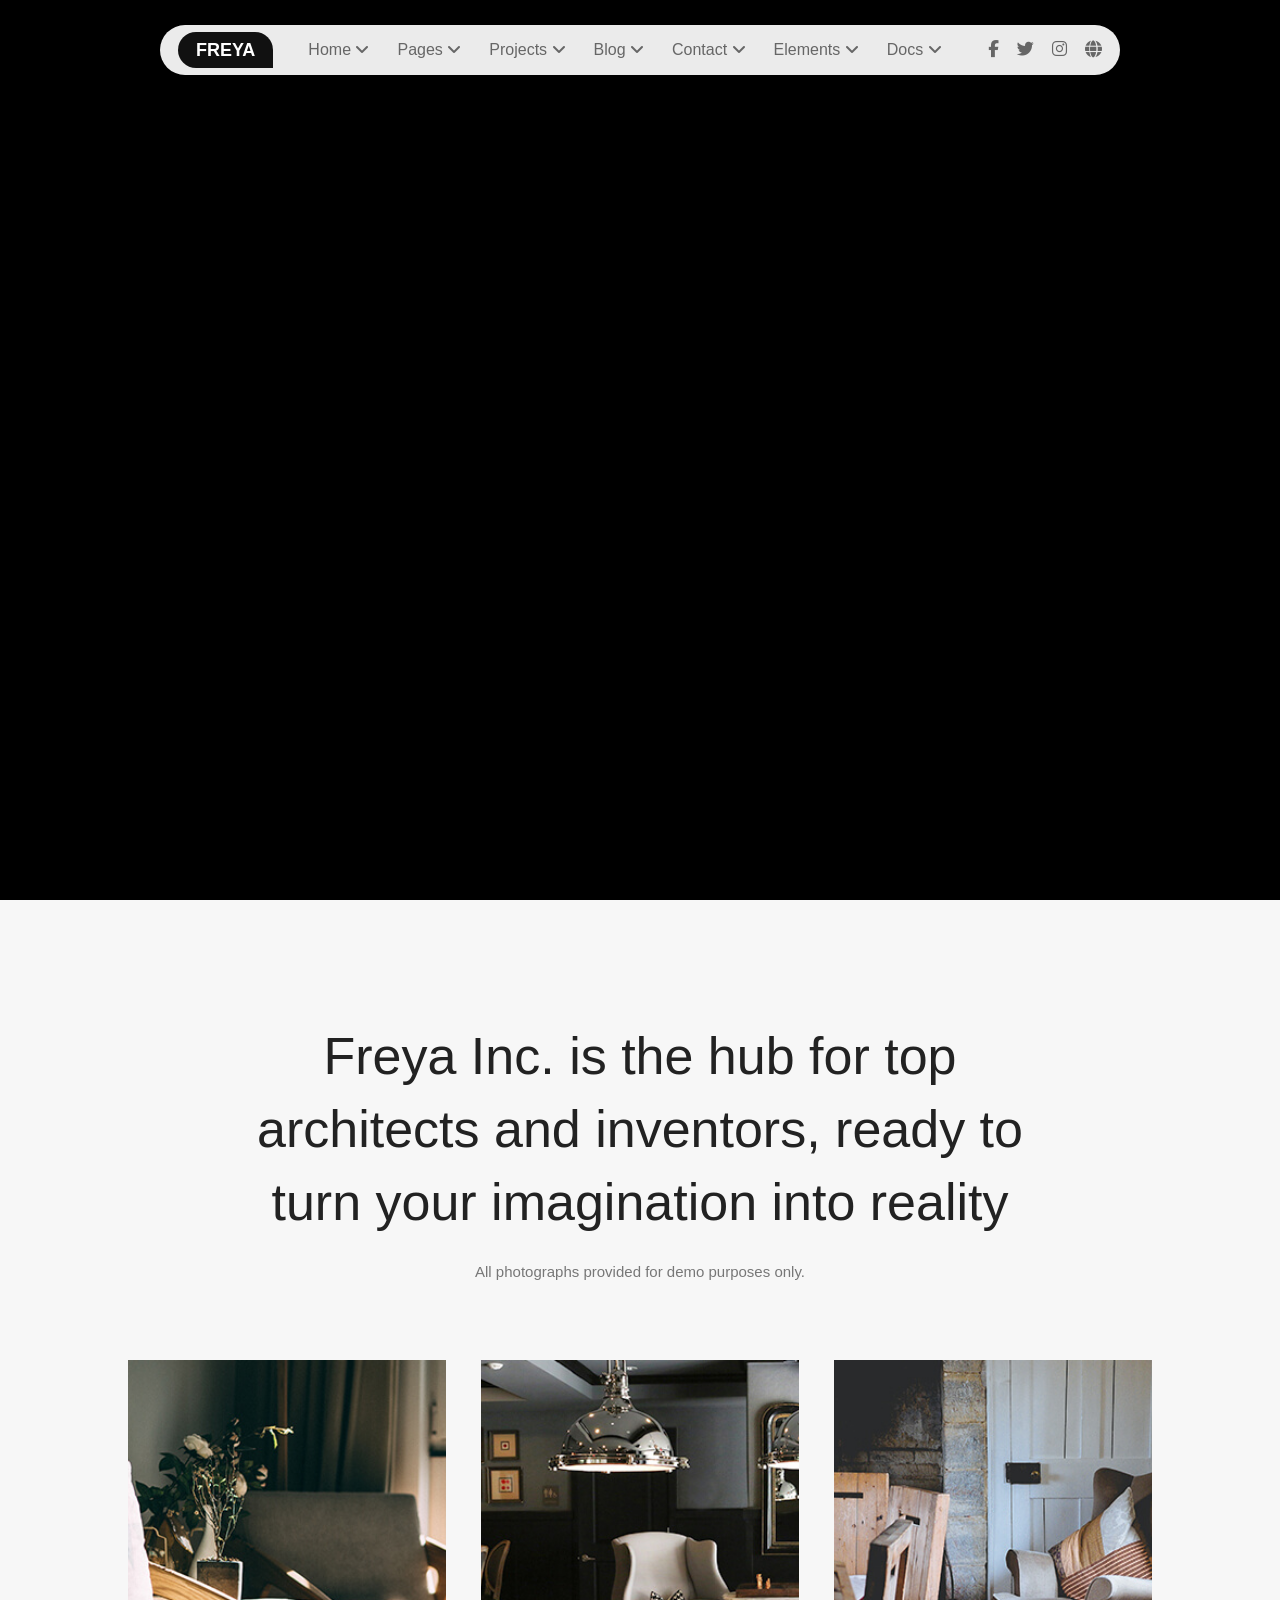
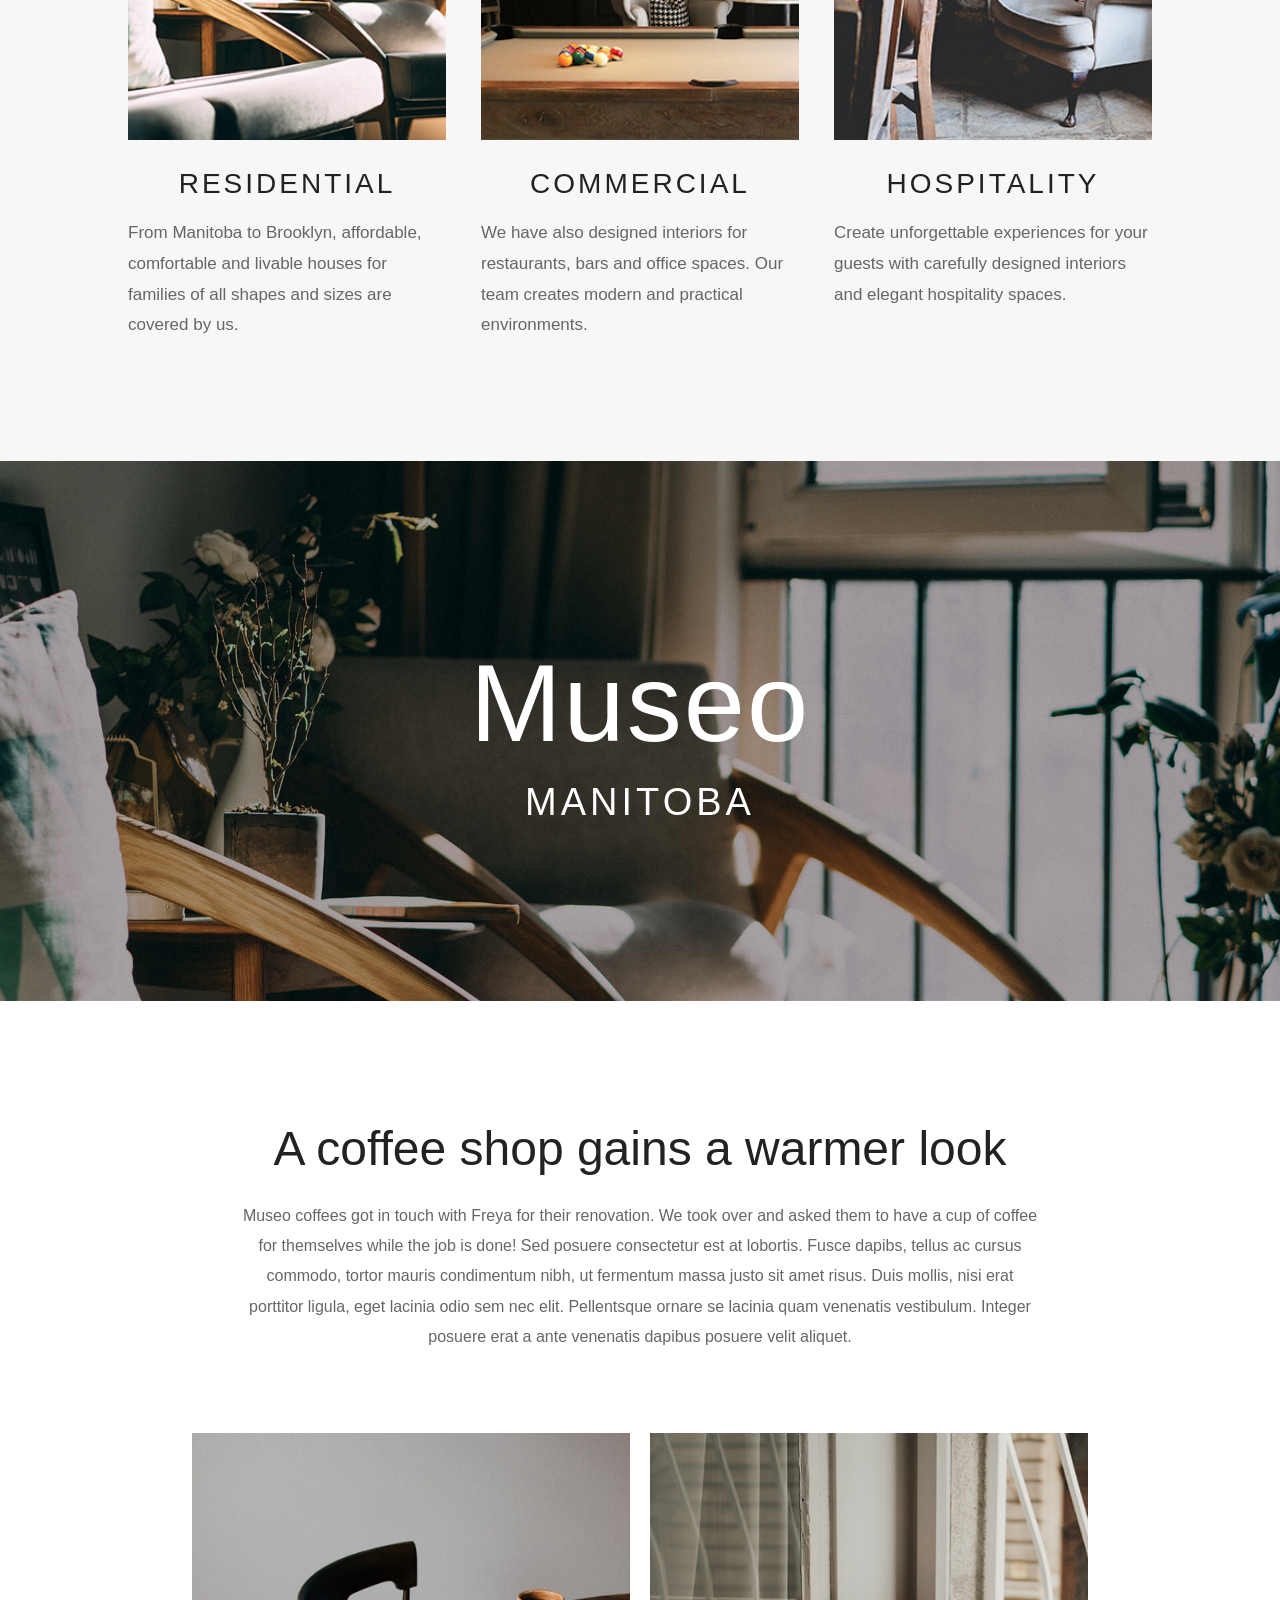
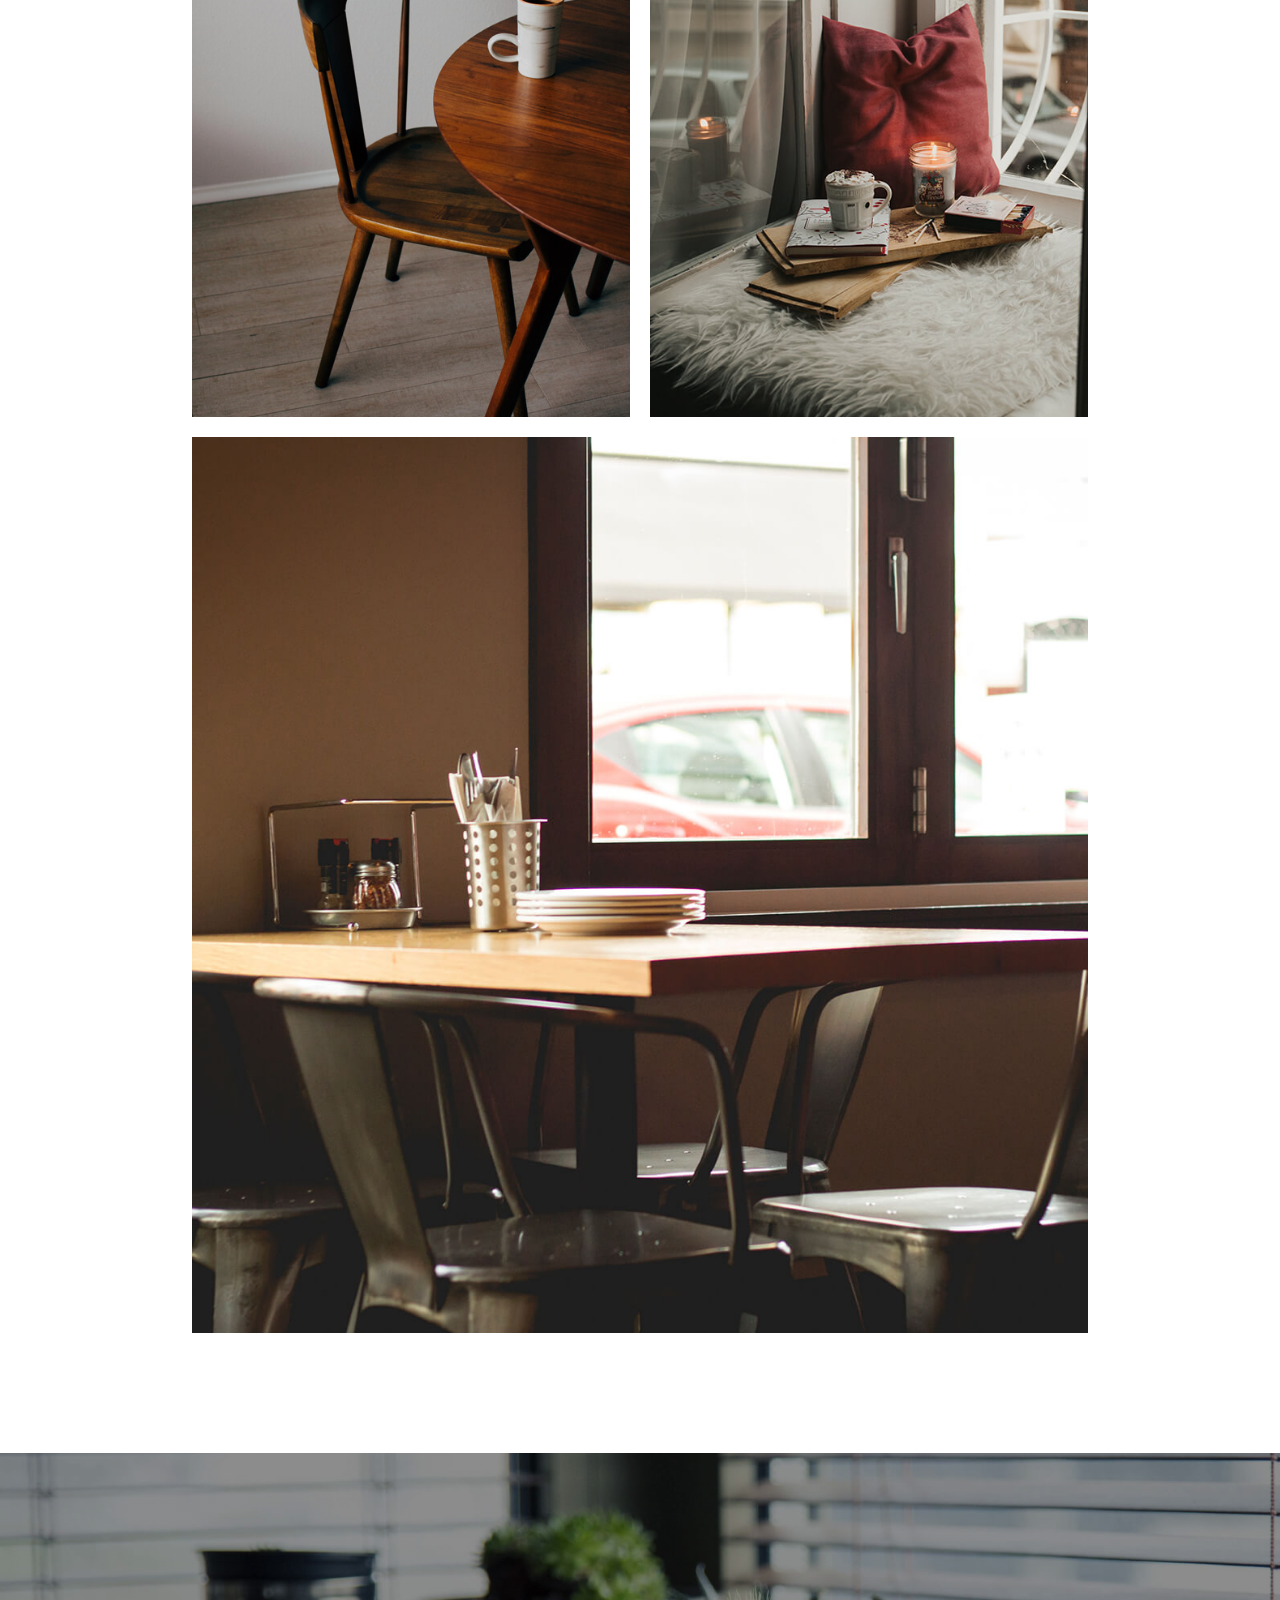
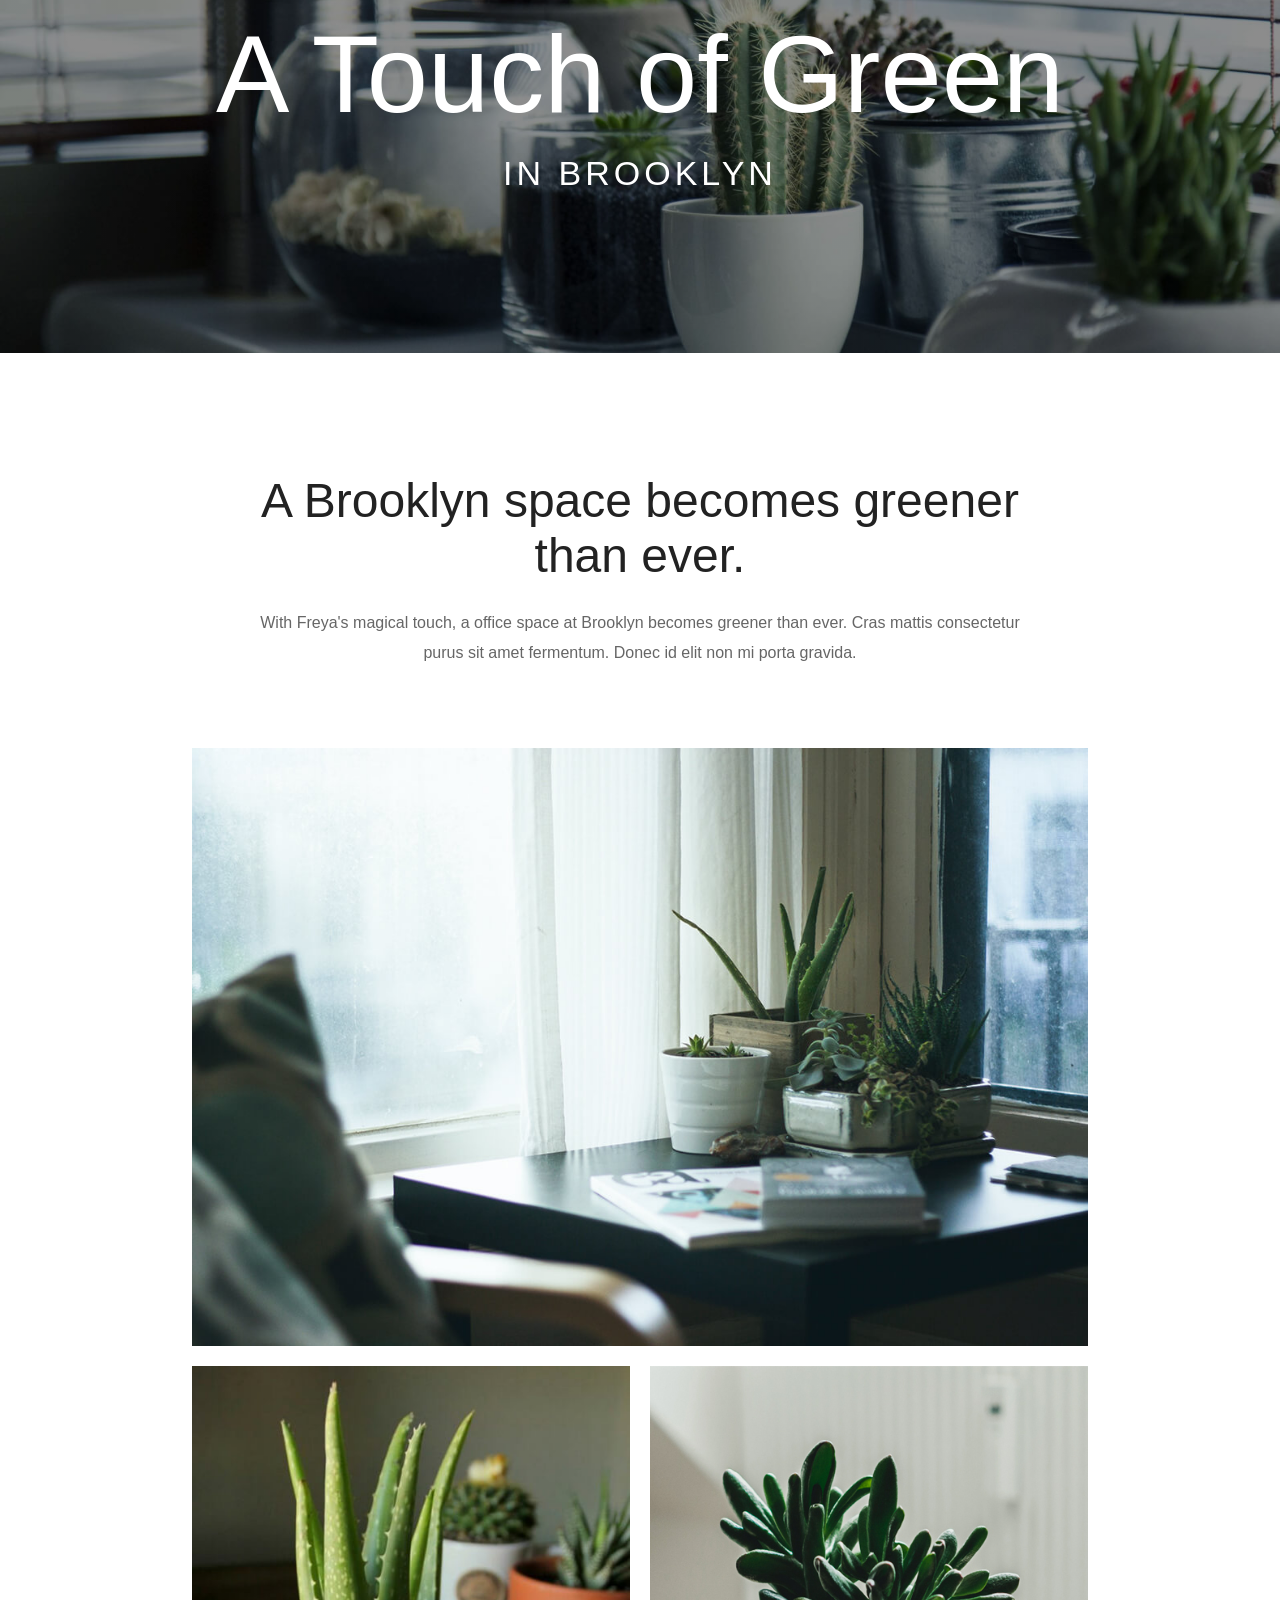
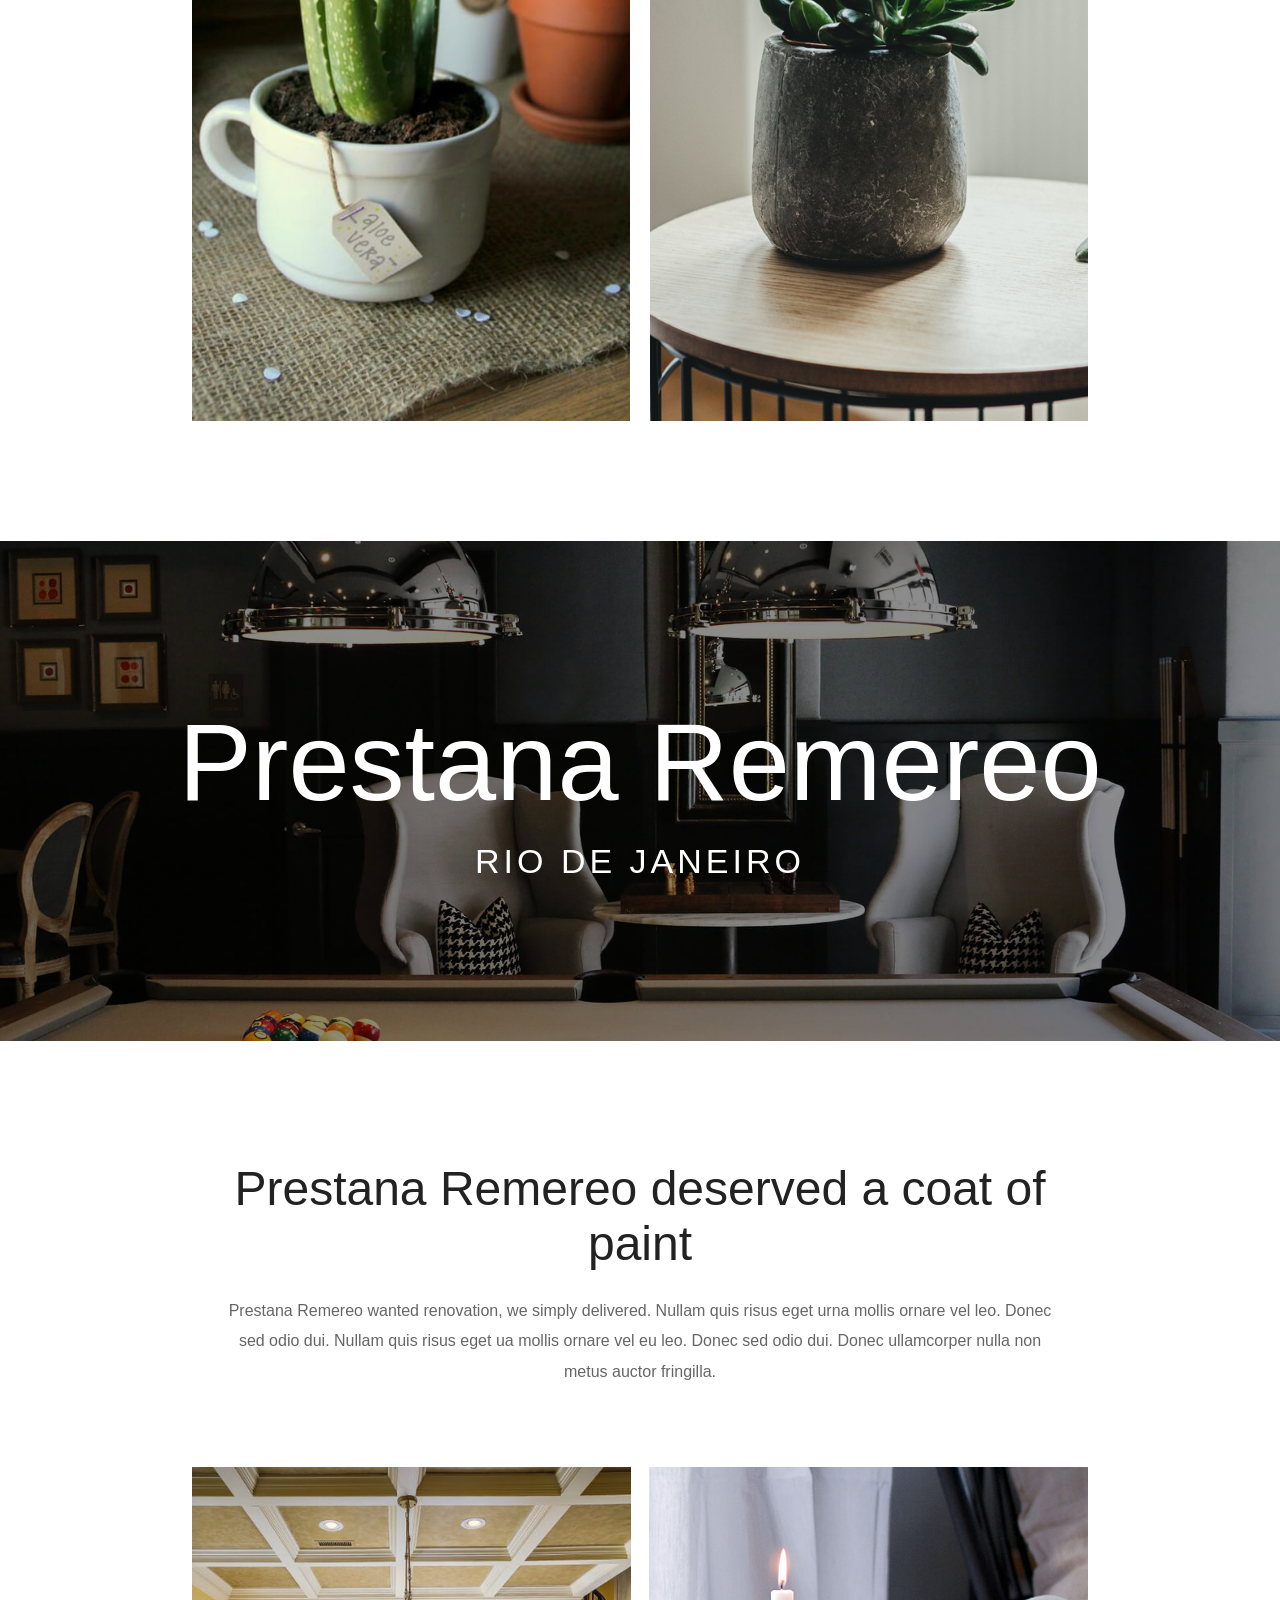
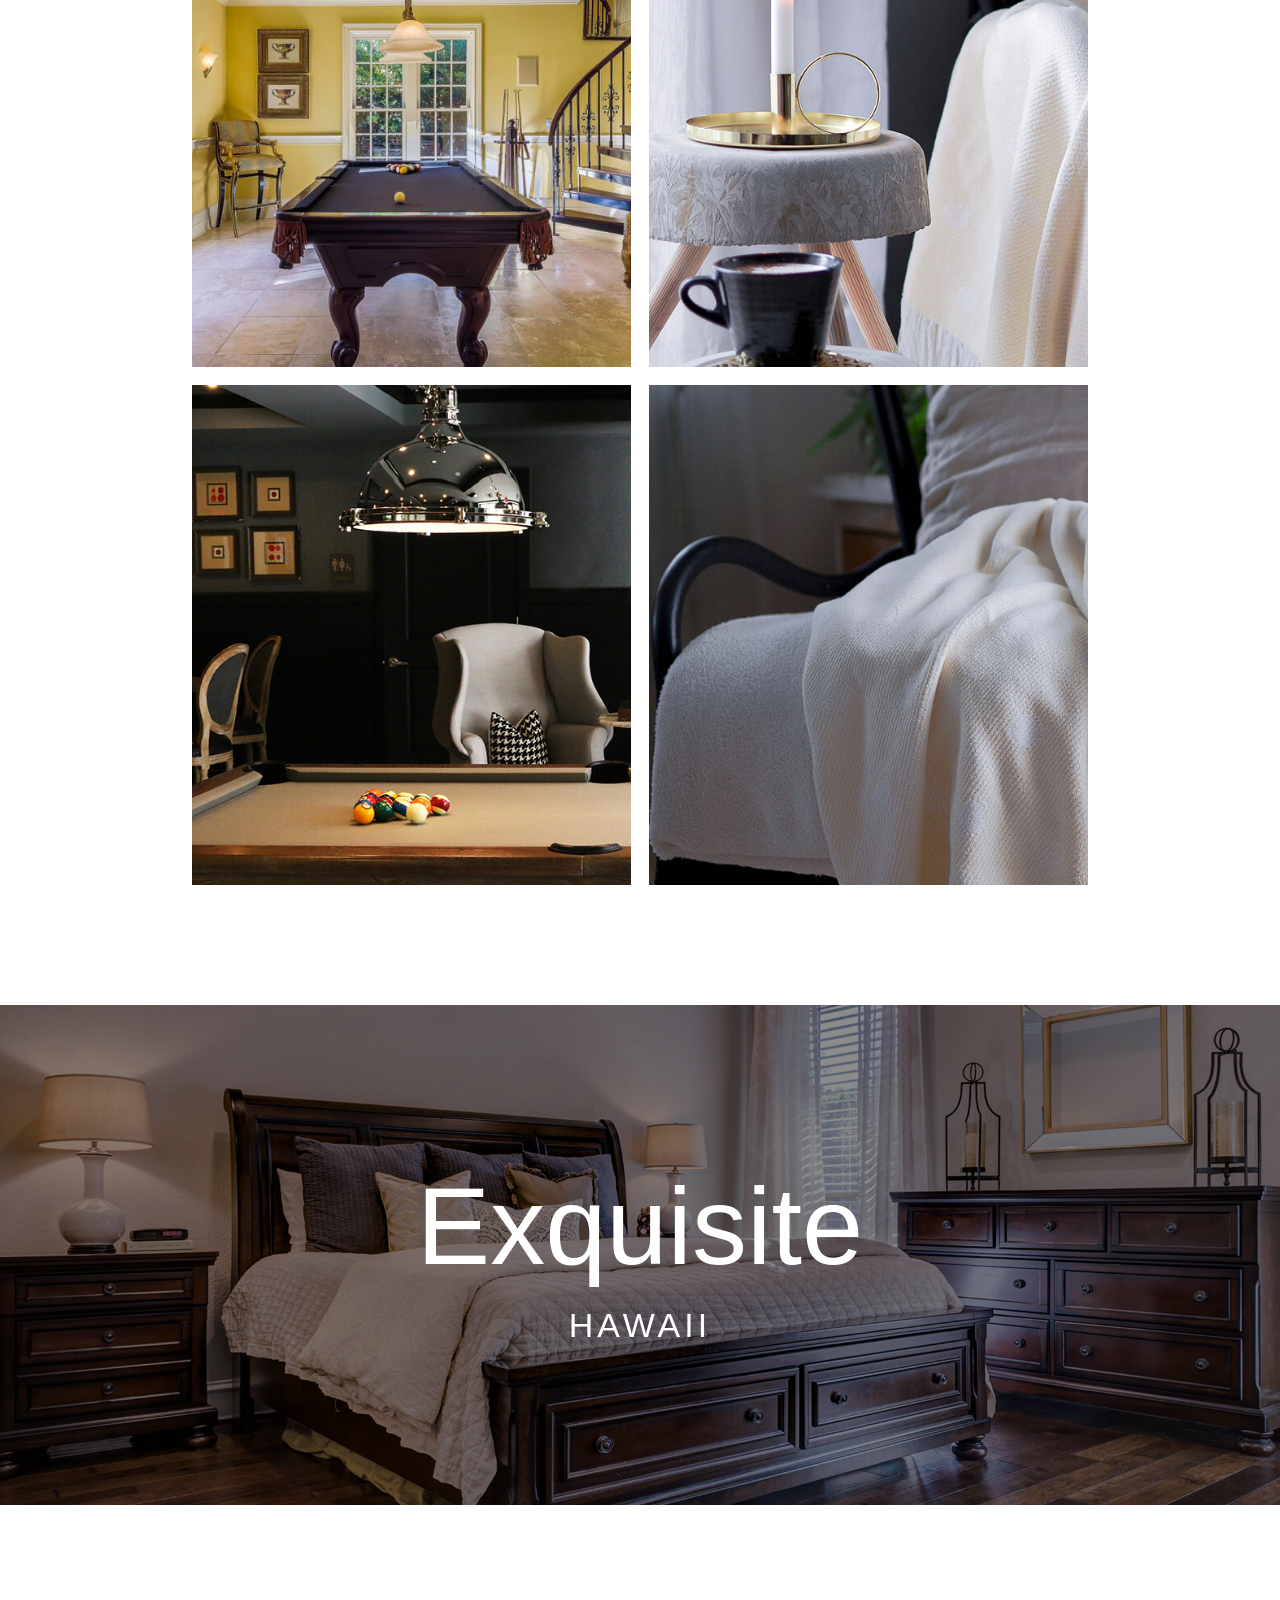
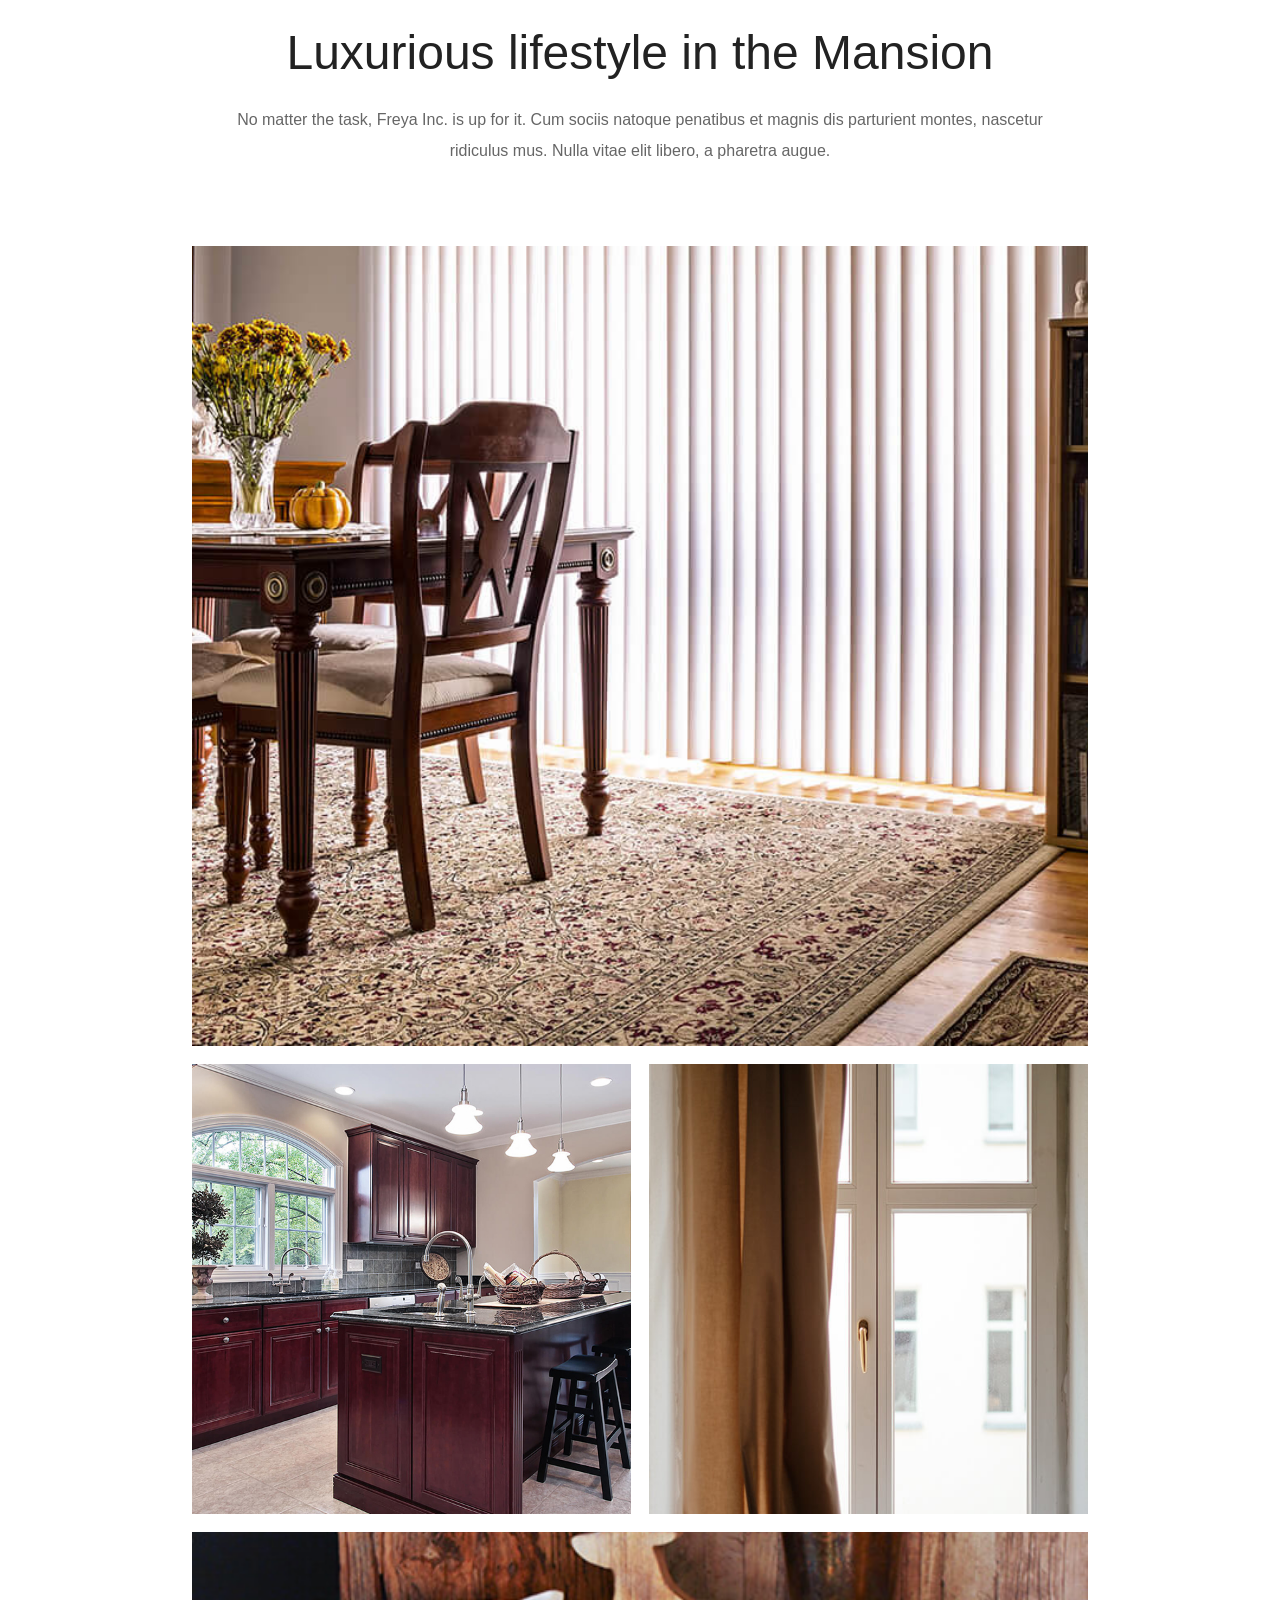
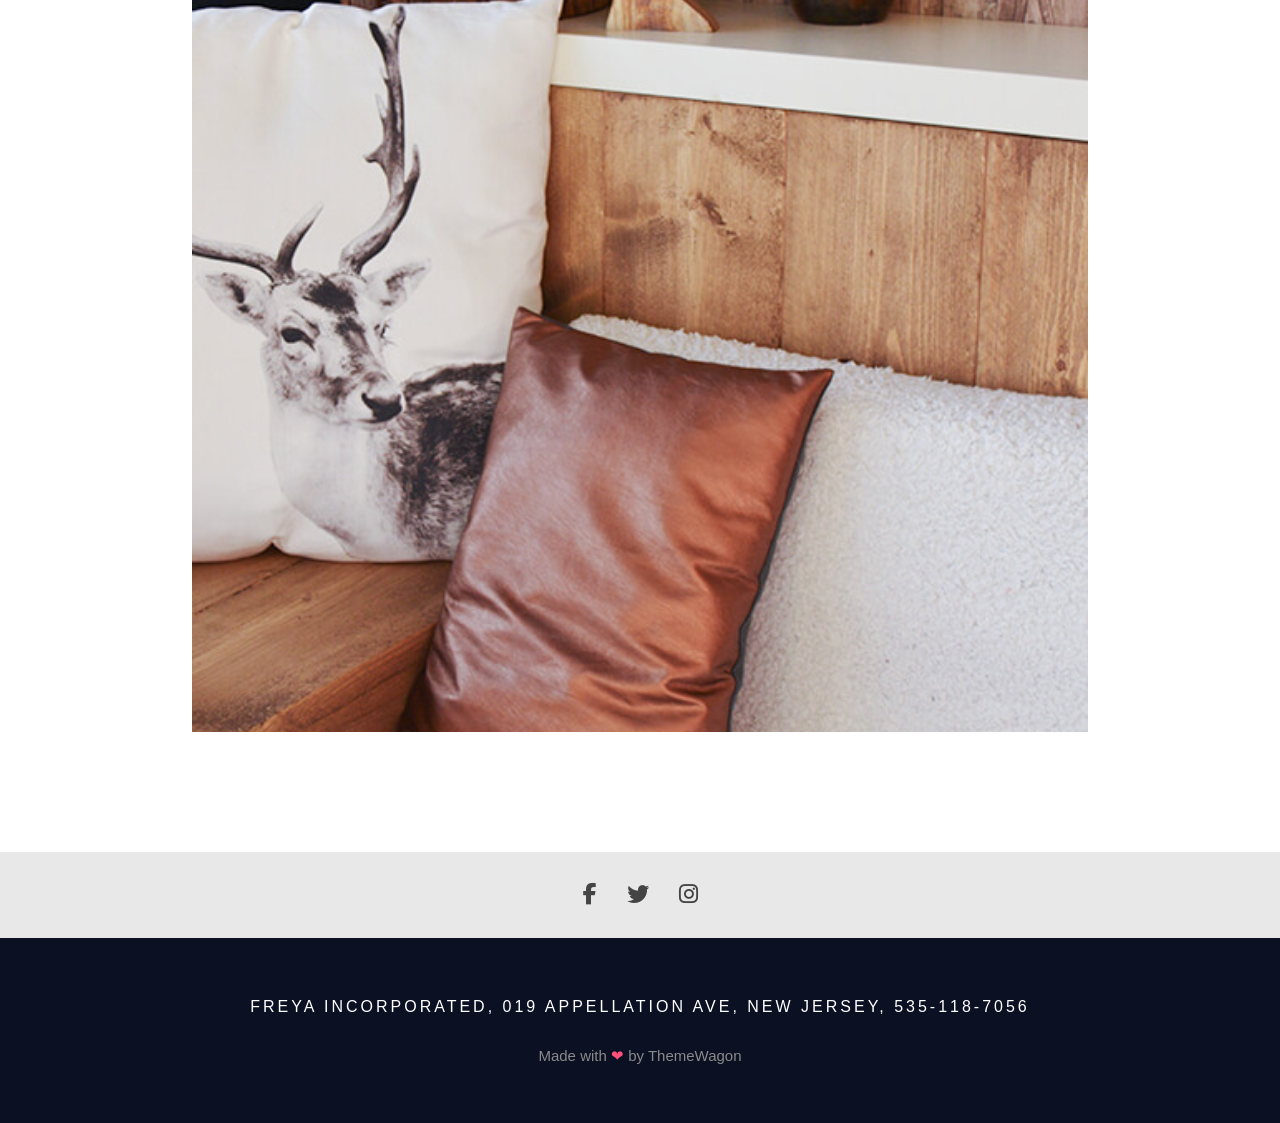
<file: index.html>
<!DOCTYPE html>
<html lang="en">

<head>
    <meta charset="UTF-8">
    <meta name="viewport" content="width=device-width, initial-scale=1.0">
    <title>Freya | Interior Design</title>
    <link rel="stylesheet" href="index.css">
    <link rel="stylesheet" href="https://cdnjs.cloudflare.com/ajax/libs/font-awesome/6.5.1/css/all.min.css">
</head>

<body>

    <!-- Navbar -->
    <header class="navbar">

        <div class="logo">
            <a href="./index.html">FREYA</a>
        </div>

        <!-- Hamburger -->
        <div class="menu-toggle">
            <i class="fa-solid fa-bars"></i>
        </div>

        <nav>

            <ul class="nav-links">

                <li class="dropdown">
                    <a href="./index.html">Home <i class="fa-solid fa-angle-down"></i></a>

                    <ul class="submenu">
                        <li><a href="./index.html">Slider Header</a></li>
                        <li><a href="./index.html">Slider Classic</a></li>
                        <li><a href="./index.html">Static Header</a></li>
                        <li><a href="./index.html">Static Classic</a></li>
                        <li><a href="./index.html">Youtube Background</a></li>
                        <li><a href="./index.html">Youtube Classic</a></li>
                        <li><a href="./index.html">Self Hosted Video</a></li>
                        <li><a href="./index.html">Self Hosted Classic</a></li>
                    </ul>
                </li>

                <li class="dropdown">
                    <a href="#">Pages <i class="fa-solid fa-angle-down"></i></a>

                    <ul class="submenu">
                        <li><a href="./about/about.html">About</a></li>
                        <li><a href="#">Recognition</a></li>
                        <li><a href="#">Blank Page</a></li>
                        <li><a href="#">404 Page</a></li>
                        <li class="account-menu">
                            <a href="#">
                                Account
                                <span class="arrow">›</span>
                            </a>

                            <ul class="account-submenu">
                                <li><a href="./login-register/login.html">Login</a></li>
                                <li><a href="./login-register/register.html">Registration</a></li>
                            </ul>
                        </li>

                    </ul>
                </li>

                <li class="dropdown">
                    <a href="#">Projects <i class="fa-solid fa-angle-down"></i></a>

                    <ul class="submenu">
                        <li><a href="#">Projects Gallery</a></li>
                        <li><a href="#">Single Project</a></li>
                    </ul>
                </li>

                <li class="dropdown">
                    <a href="#">Blog <i class="fa-solid fa-angle-down"></i></a>

                    <ul class="submenu">
                        <li><a href="#">Blog List</a></li>
                        <li><a href="#">Single Blog</a></li>
                    </ul>
                </li>

                <li class="dropdown">
                    <a href="#">Contact <i class="fa-solid fa-angle-down"></i></a>

                    <ul class="submenu">
                        <li><a href="./contact/contact.html">Contact 1</a></li>
                        <li><a href="./contact/contact.html">Contact 2</a></li>
                    </ul>
                </li>

                <li class="dropdown">
                    <a href="#">Elements <i class="fa-solid fa-angle-down"></i></a>

                    <ul class="submenu large-menu">
                        <li><a href="#">Buttons</a></li>
                        <li><a href="#">Colors</a></li>
                        <li><a href="#">Form Processor</a></li>
                        <li><a href="#">Google Map</a></li>
                        <li><a href="#">Grid</a></li>
                        <li><a href="#">Icons</a></li>
                        <li><a href="#">Layout Helpers</a></li>
                        <li><a href="#">Modal Video</a></li>
                        <li><a href="#">Swiper</a></li>
                        <li><a href="#">Typography</a></li>
                    </ul>
                </li>

                <li class="dropdown">
                    <a href="#">Docs <i class="fa-solid fa-angle-down"></i></a>

                    <ul class="submenu">
                        <li><a href="#">Getting Started</a></li>
                        <li><a href="#">File Structure</a></li>
                        <li><a href="#">Customization</a></li>
                        <li><a href="#">Gulp</a></li>
                        <li><a href="#">RTL</a></li>
                        <li><a href="#">Plugins</a></li>
                        <li><a href="#">Changelog</a></li>
                    </ul>
                </li>

            </ul>

        </nav>

        <div class="social-icons">
            <a href="#"><i class="fab fa-facebook-f"></i></a>
            <a href="#"><i class="fab fa-twitter"></i></a>
            <a href="#"><i class="fab fa-instagram"></i></a>
            <a href="#"><i class="fas fa-globe"></i></a>
        </div>

    </header>

    <main>

        <!-- Hero Section -->
        <section class="hero-slider">

            <div class="slide slide-1">
                <div class="hero-content">
                    <div>
                        <p>UPPER CHESTERFIELD</p>
                        <h1>Sorption Marking Studio</h1>
                    </div>
                    <div>
                        <a href="#" class="btn">MORE ABOUT SORPTION</a>
                    </div>
                </div>
            </div>

            <div class="slide slide-2">
                <div class="hero-content">
                    <div>
                        <p>AVEPOINT RICHMOND</p>
                        <h1>More livable spaces</h1>
                    </div>
                    <div>
                        <a href="#" class="btn">VIEW CASE STUDY</a>
                    </div>
                </div>
            </div>

            <div class="slide slide-3">
                <div class="hero-content">
                    <div>
                        <p>FRENCH VALLEY</p>
                        <h1>Luxurious Apartment</h1>
                    </div>
                    <div>
                        <a href="#" class="btn">MORE ABOUT FREYA</a>
                    </div>
                </div>
            </div>

        </section>

        <!-- Services Section -->
        <section class="services">

            <div class="services-header">

                <h2>
                    Freya Inc. is the hub for top architects and inventors,
                    ready to turn your imagination into reality
                </h2>

                <p>
                    All photographs provided for demo purposes only.
                </p>

            </div>

            <div class="services-grid">

                <div class="service-card">

                    <img src="./images/img_1.jpg" alt="Residential">

                    <h3>RESIDENTIAL</h3>

                    <p>
                        From Manitoba to Brooklyn, affordable,
                        comfortable and livable houses for families
                        of all shapes and sizes are covered by us.
                    </p>

                </div>

                <div class="service-card">

                    <img src="./images/img_2.jpg" alt="Commercial">

                    <h3>COMMERCIAL</h3>

                    <p>
                        We have also designed interiors for
                        restaurants, bars and office spaces.
                        Our team creates modern and practical
                        environments.
                    </p>

                </div>

                <div class="service-card">

                    <img src="./images/img_3.jpg" alt="Hospitality">

                    <h3>HOSPITALITY</h3>

                    <p>
                        Create unforgettable experiences for
                        your guests with carefully designed
                        interiors and elegant hospitality spaces.
                    </p>

                </div>

            </div>

        </section>

        <!-- Showcase Section -->
        <section class="showcase">

            <div class="showcase-overlay">

                <h2>Museo</h2>

                <p>MANITOBA</p>

            </div>

        </section>

        <!-- Gallery Section -->
        <section class="gallery-section">

            <div class="gallery-content">

                <h2>A coffee shop gains a warmer look</h2>

                <p>
                    Museo coffees got in touch with Freya for their renovation. We took over and asked them to have a
                    cup of coffee for themselves while the job is done! Sed posuere consectetur est at lobortis. Fusce
                    dapibs, tellus ac cursus commodo, tortor mauris condimentum nibh, ut fermentum massa justo sit amet
                    risus. Duis mollis, nisi erat porttitor ligula, eget lacinia odio sem nec elit. Pellentsque ornare
                    se lacinia quam venenatis vestibulum. Integer posuere erat a ante venenatis dapibus posuere velit
                    aliquet.
                </p>

            </div>

            <div class="gallery-grid">

                <img src="./images/img_4.jpg" alt="Gallery Image">

                <img src="./images/img_5.jpg" alt="Gallery Image">

                <img src="./images/img_6.jpg" alt="Gallery Image" class="gallery-large">

            </div>

        </section>

        <!-- Green Banner Section -->
        <section class="green-banner">

            <div class="green-banner-content">

                <h2>A Touch of Green</h2>

                <p>IN BROOKLYN</p>

            </div>

        </section>

        <!-- Green Gallery -->
        <section class="green-gallery">

            <div class="green-gallery-content">

                <h2>A Brooklyn space becomes greener than ever.</h2>

                <p>
                    With Freya's magical touch, a office space at Brooklyn
                    becomes greener than ever. Cras mattis consectetur purus
                    sit amet fermentum. Donec id elit non mi porta gravida.
                </p>

            </div>

            <div class="green-gallery-grid">

                <img src="./images/img_7.jpg" alt="Green Space" class="green-gallery-large">

                <img src="./images/img_8.jpg" alt="Plant">

                <img src="./images/img_9.jpg" alt="Plant">

            </div>

        </section>

        <!-- Prestana Banner -->
        <section class="prestana-banner">

            <div class="prestana-content">

                <h2>Prestana Remereo</h2>

                <p>RIO DE JANEIRO</p>

            </div>

        </section>

        <!-- Paint Gallery -->
        <section class="paint-gallery">

            <div class="paint-gallery-content">

                <h2>Prestana Remereo deserved a coat of paint</h2>

                <p>
                    Prestana Remereo wanted renovation, we simply delivered.
                    Nullam quis risus eget urna mollis ornare vel leo. Donec sed odio dui.
                    Nullam quis risus eget ua mollis ornare vel eu leo. Donec sed odio dui.
                    Donec ullamcorper nulla non metus auctor fringilla.
                </p>

            </div>

            <div class="paint-gallery-grid">

                <img src="./images/img_10.jpg" alt="Interior">

                <img src="./images/img_11.jpg" alt="Interior">

                <img src="./images/img_12.jpg" alt="Interior">

                <img src="./images/img_13.jpg" alt="Interior">

            </div>

        </section>

        <!-- Exquisite-banner -->
        <section class="exquisite-banner">

            <div class="exquisite-content">

                <h2>Exquisite</h2>

                <p>HAWAII</p>

            </div>

        </section>

        <!-- Mansion Gallery -->
        <section class="mansion-gallery">

            <div class="mansion-content">

                <h2>Luxurious lifestyle in the Mansion</h2>

                <p>
                    No matter the task, Freya Inc. is up for it.
                    Cum sociis natoque penatibus et magnis dis
                    parturient montes, nascetur ridiculus mus.
                    Nulla vitae elit libero, a pharetra augue.
                </p>

            </div>

            <div class="mansion-grid">

                <img src="./images/img_14.jpg" alt="Dining Room" class="mansion-large">

                <img src="./images/img_15.jpg" alt="Window">

                <img src="./images/img_16.jpg" alt="Living Area">

                <img src="./images/img_17.jpg" alt="Kitchen" class="mansion-large">

            </div>

        </section>
    </main>

    <!-- Footer -->
    <footer>

        <div class="footer-top">

            <div class="footer-social">
                <a href="#"><i class="fab fa-facebook-f"></i></a>
                <a href="#"><i class="fab fa-twitter"></i></a>
                <a href="#"><i class="fab fa-instagram"></i></a>
            </div>

        </div>

        <div class="footer-bottom">

            <p class="footer-address">
                FREYA INCORPORATED, 019 APPELLATION AVE,
                NEW JERSEY, 535-118-7056
            </p>

            <p class="footer-credit">
                Made with <span>❤</span> by ThemeWagon
            </p>

        </div>

    </footer>


</body>

</html>
</file>
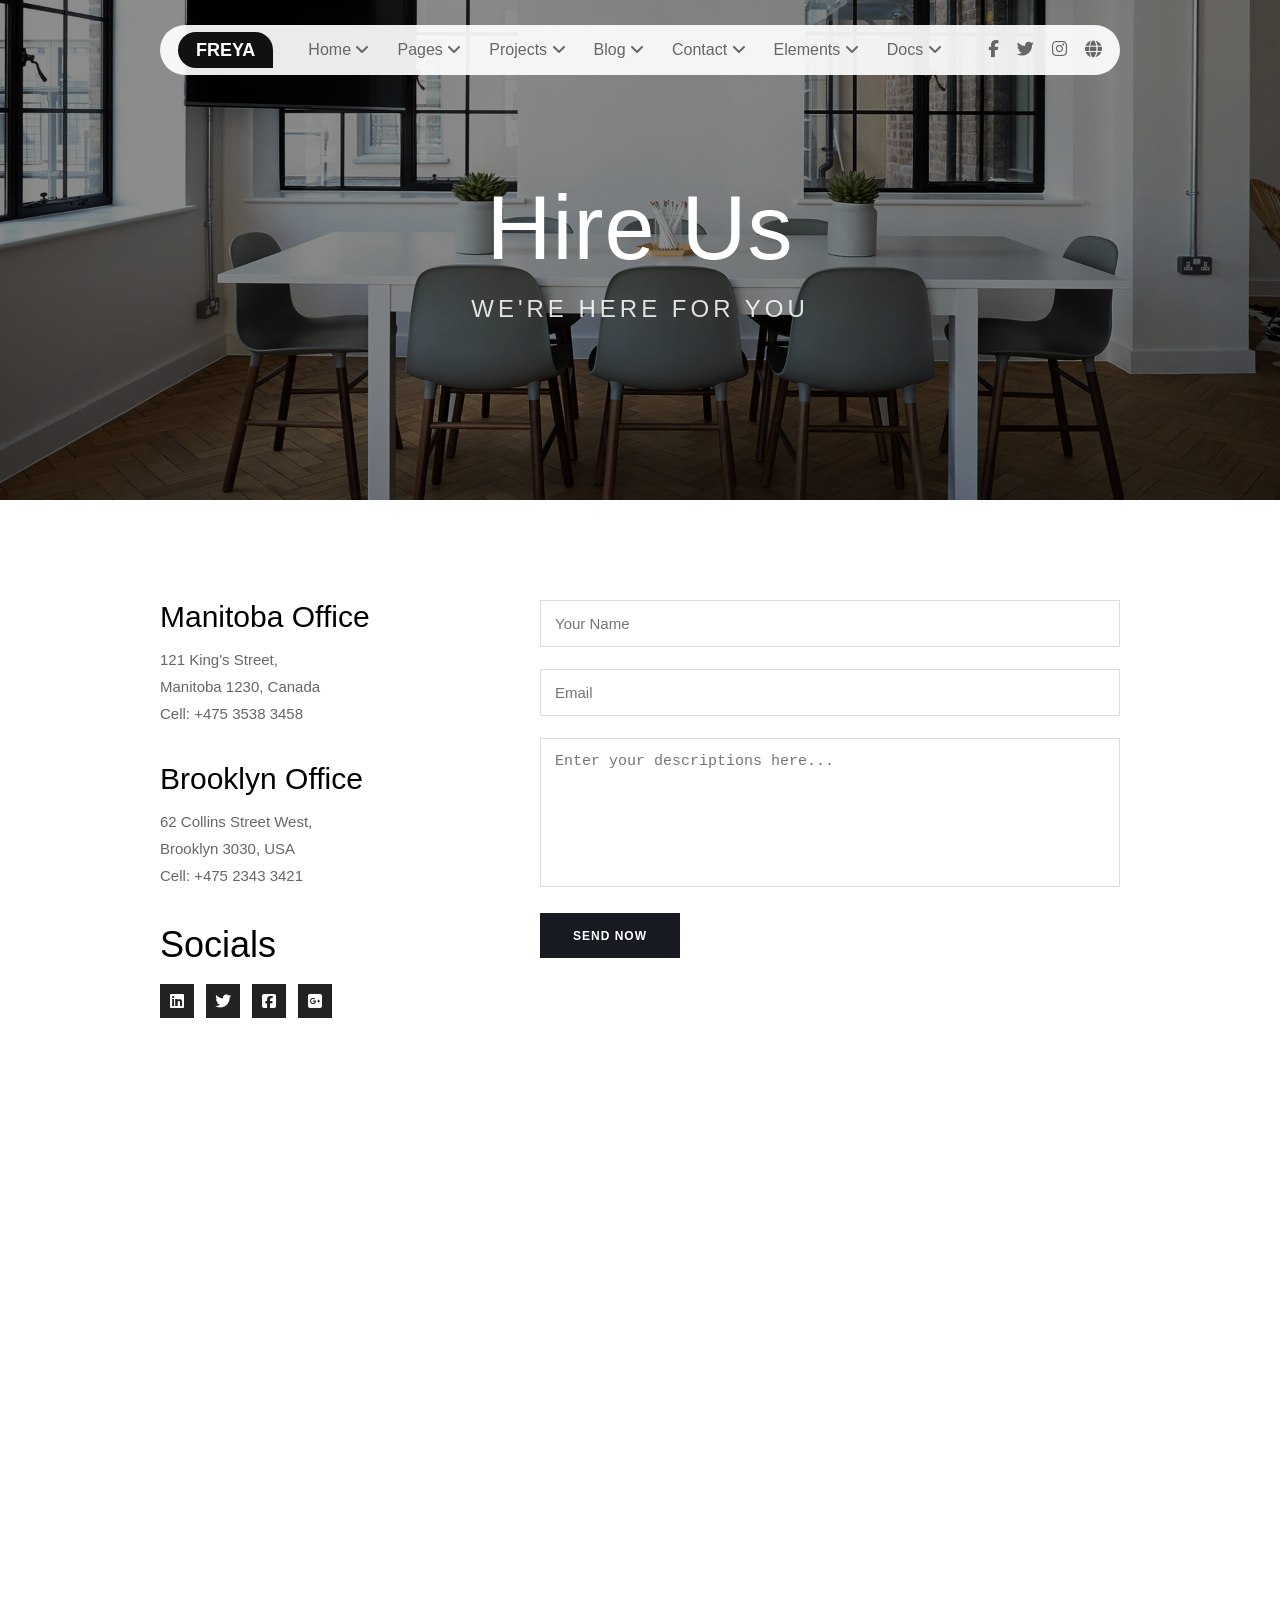
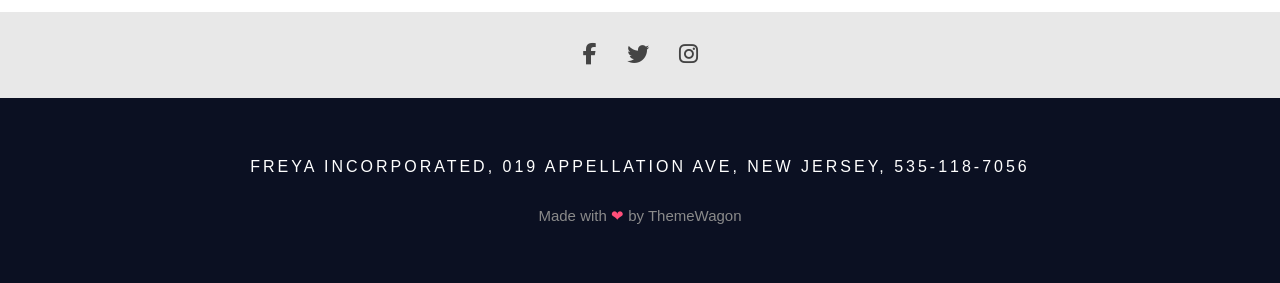
<file: contact/contact.html>
<!DOCTYPE html>
<html lang="en">

<head>
    <meta charset="UTF-8">
    <meta name="viewport" content="width=device-width, initial-scale=1.0">
    <title>Freya | Contact</title>
    <link rel="stylesheet" href="./contact.css">
    <link rel="stylesheet" href="https://cdnjs.cloudflare.com/ajax/libs/font-awesome/6.5.1/css/all.min.css">
</head>

<body>
    
    <!-- Navbar -->
    <header class="navbar">

        <div class="logo">
            <a href="../index.html">FREYA</a>
        </div>

        <!-- Hamburger -->
        <div class="menu-toggle">
            <i class="fa-solid fa-bars"></i>
        </div>

        <nav>

            <ul class="nav-links">

                <li class="dropdown">
                    <a href="../index.html">Home <i class="fa-solid fa-angle-down"></i></a>

                    <ul class="submenu">
                        <li><a href="../index.html">Slider Header</a></li>
                        <li><a href="../index.html">Slider Classic</a></li>
                        <li><a href="../index.html">Static Header</a></li>
                        <li><a href="../index.html">Static Classic</a></li>
                        <li><a href="../index.html">Youtube Background</a></li>
                        <li><a href="../index.html">Youtube Classic</a></li>
                        <li><a href="../index.html">Self Hosted Video</a></li>
                        <li><a href="../index.html">Self Hosted Classic</a></li>
                    </ul>
                </li>

                <li class="dropdown">
                    <a href="#">Pages <i class="fa-solid fa-angle-down"></i></a>

                    <ul class="submenu">
                        <li><a href="../about/about.html">About</a></li>
                        <li><a href="#">Recognition</a></li>
                        <li><a href="#">Blank Page</a></li>
                        <li><a href="#">404 Page</a></li>
                        <li class="account-menu">
                            <a href="#">
                                Account
                                <span class="arrow">›</span>
                            </a>

                            <ul class="account-submenu">
                                <li><a href="../login-register/login.html">Login</a></li>
                                <li><a href="../login-register/register.html">Registration</a></li>
                            </ul>
                        </li>

                    </ul>
                </li>

                <li class="dropdown">
                    <a href="#">Projects <i class="fa-solid fa-angle-down"></i></a>

                    <ul class="submenu">
                        <li><a href="#">Projects Gallery</a></li>
                        <li><a href="#">Single Project</a></li>
                    </ul>
                </li>

                <li class="dropdown">
                    <a href="#">Blog <i class="fa-solid fa-angle-down"></i></a>

                    <ul class="submenu">
                        <li><a href="#">Blog List</a></li>
                        <li><a href="#">Single Blog</a></li>
                    </ul>
                </li>

                <li class="dropdown">
                    <a href="#">Contact <i class="fa-solid fa-angle-down"></i></a>

                    <ul class="submenu">
                        <li><a href="../contact/contact.html">Contact 1</a></li>
                        <li><a href="../contact/contact.html">Contact 2</a></li>
                    </ul>
                </li>

                <li class="dropdown">
                    <a href="#">Elements <i class="fa-solid fa-angle-down"></i></a>

                    <ul class="submenu large-menu">
                        <li><a href="#">Buttons</a></li>
                        <li><a href="#">Colors</a></li>
                        <li><a href="#">Form Processor</a></li>
                        <li><a href="#">Google Map</a></li>
                        <li><a href="#">Grid</a></li>
                        <li><a href="#">Icons</a></li>
                        <li><a href="#">Layout Helpers</a></li>
                        <li><a href="#">Modal Video</a></li>
                        <li><a href="#">Swiper</a></li>
                        <li><a href="#">Typography</a></li>
                    </ul>
                </li>

                <li class="dropdown">
                    <a href="#">Docs <i class="fa-solid fa-angle-down"></i></a>

                    <ul class="submenu">
                        <li><a href="#">Getting Started</a></li>
                        <li><a href="#">File Structure</a></li>
                        <li><a href="#">Customization</a></li>
                        <li><a href="#">Gulp</a></li>
                        <li><a href="#">RTL</a></li>
                        <li><a href="#">Plugins</a></li>
                        <li><a href="#">Changelog</a></li>
                    </ul>
                </li>

            </ul>

        </nav>

        <div class="social-icons">
            <a href="#"><i class="fab fa-facebook-f"></i></a>
            <a href="#"><i class="fab fa-twitter"></i></a>
            <a href="#"><i class="fab fa-instagram"></i></a>
            <a href="#"><i class="fas fa-globe"></i></a>
        </div>

    </header>

    <main>

        <!-- Hero -->
        <section class="hire-hero">

            <div class="hero-overlay"></div>

            <div class="hero-content">
                <h1>Hire Us</h1>
                <p>WE'RE HERE FOR YOU</p>
            </div>

        </section>

        <!-- Contact -->
        <section class="contact-section">

            <div class="contact-container">

                <!-- Left Side -->
                <div class="contact-info">

                    <div class="office">
                        <h3>Manitoba Office</h3>
                        <p>121 King's Street,</p>
                        <p>Manitoba 1230, Canada</p>
                        <p>Cell: +475 3538 3458</p>
                    </div>

                    <div class="office">
                        <h3>Brooklyn Office</h3>
                        <p>62 Collins Street West,</p>
                        <p>Brooklyn 3030, USA</p>
                        <p>Cell: +475 2343 3421</p>
                    </div>

                    <div class="socials">
                        <h3>Socials</h3>

                        <div class="contact-social-icons">
                            <a href="#"><i class="fab fa-linkedin"></i></a>
                            <a href="#"><i class="fab fa-twitter"></i></a>
                            <a href="#"><i class="fab fa-facebook-square"></i></a>
                            <a href="#"><i class="fab fa-google-plus-square"></i></a>
                        </div>

                    </div>

                </div>

                <!-- Right Side -->

                <div class="contact-form">

                    <form>

                        <input type="text" placeholder="Your Name">

                        <input type="email" placeholder="Email">

                        <textarea rows="7" placeholder="Enter your descriptions here..."></textarea>

                        <button type="submit">
                            SEND NOW
                        </button>

                    </form>

                </div>

            </div>

            <!-- Google Map -->

            <div class="map">

                <iframe src="https://www.google.com/maps?q=Paris&output=embed" loading="lazy">
                </iframe>

            </div>

        </section>

    </main>

    <!-- Footer -->
    <footer>

        <div class="footer-top">

            <div class="footer-social">
                <a href="#"><i class="fab fa-facebook-f"></i></a>
                <a href="#"><i class="fab fa-twitter"></i></a>
                <a href="#"><i class="fab fa-instagram"></i></a>
            </div>

        </div>

        <div class="footer-bottom">

            <p class="footer-address">
                FREYA INCORPORATED, 019 APPELLATION AVE,
                NEW JERSEY, 535-118-7056
            </p>

            <p class="footer-credit">
                Made with <span>❤</span> by ThemeWagon
            </p>

        </div>

    </footer>
</body>

</html>
</file>
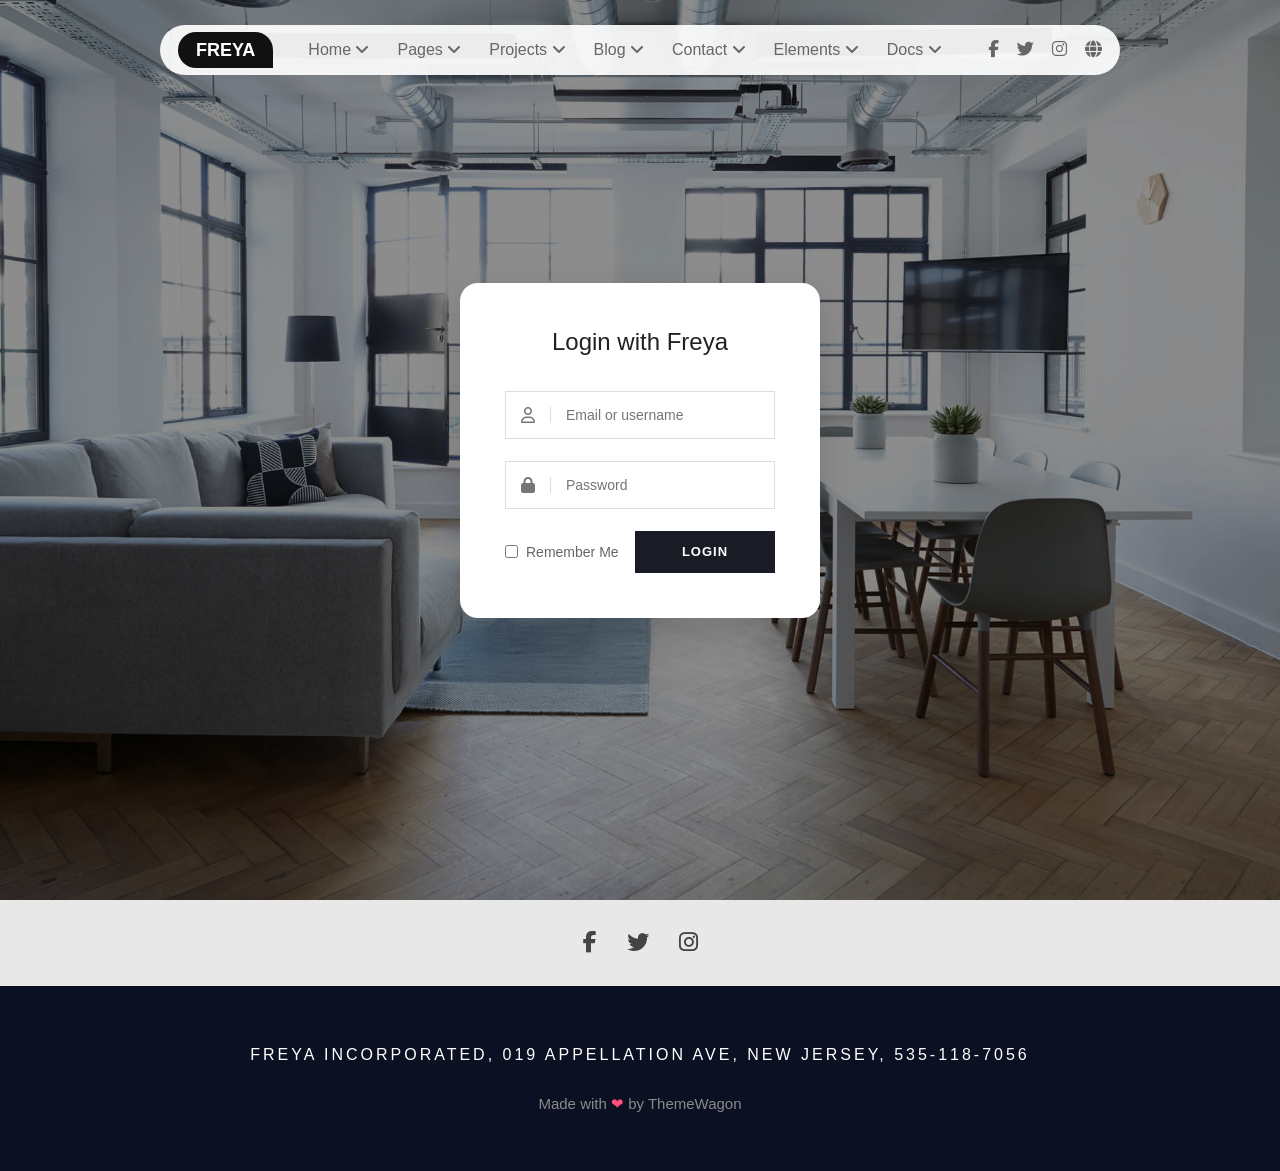
<file: login-register/login.html>
<!DOCTYPE html>
<html lang="en">

<head>
    <meta charset="UTF-8">
    <meta name="viewport" content="width=device-width, initial-scale=1.0">
    <title>Freya | Login</title>
    <link rel="stylesheet" href="./style.css">
    <link rel="stylesheet" href="./login.css">
    <link rel="stylesheet" href="https://cdnjs.cloudflare.com/ajax/libs/font-awesome/6.5.1/css/all.min.css">

</head>

<body>

    <!-- Navbar -->
    <header class="navbar">

        <div class="logo">
            <a href="../index.html">FREYA</a>
        </div>

        <!-- Hamburger -->
        <div class="menu-toggle">
            <i class="fa-solid fa-bars"></i>
        </div>

        <nav>

            <ul class="nav-links">

                <li class="dropdown">
                    <a href="../index.html">Home <i class="fa-solid fa-angle-down"></i></a>

                    <ul class="submenu">
                        <li><a href="../index.html">Slider Header</a></li>
                        <li><a href="../index.html">Slider Classic</a></li>
                        <li><a href="../index.html">Static Header</a></li>
                        <li><a href="../index.html">Static Classic</a></li>
                        <li><a href="../index.html">Youtube Background</a></li>
                        <li><a href="../index.html">Youtube Classic</a></li>
                        <li><a href="../index.html">Self Hosted Video</a></li>
                        <li><a href="../index.html">Self Hosted Classic</a></li>
                    </ul>
                </li>

                <li class="dropdown">
                    <a href="#">Pages <i class="fa-solid fa-angle-down"></i></a>

                    <ul class="submenu">
                        <li><a href="../about/about.html">About</a></li>
                        <li><a href="#">Recognition</a></li>
                        <li><a href="#">Blank Page</a></li>
                        <li><a href="#">404 Page</a></li>
                        <li class="account-menu">
                            <a href="#">
                                Account
                                <span class="arrow">›</span>
                            </a>

                            <ul class="account-submenu">
                                <li><a href="./login.html">Login</a></li>
                                <li><a href="./register.html">Registration</a></li>
                            </ul>
                        </li>

                    </ul>
                </li>

                <li class="dropdown">
                    <a href="#">Projects <i class="fa-solid fa-angle-down"></i></a>

                    <ul class="submenu">
                        <li><a href="#">Projects Gallery</a></li>
                        <li><a href="#">Single Project</a></li>
                    </ul>
                </li>

                <li class="dropdown">
                    <a href="#">Blog <i class="fa-solid fa-angle-down"></i></a>

                    <ul class="submenu">
                        <li><a href="#">Blog List</a></li>
                        <li><a href="#">Single Blog</a></li>
                    </ul>
                </li>

                <li class="dropdown">
                    <a href="#">Contact <i class="fa-solid fa-angle-down"></i></a>

                    <ul class="submenu">
                        <li><a href="../contact/contact.html">Contact 1</a></li>
                        <li><a href="../contact/contact.html">Contact 2</a></li>
                    </ul>
                </li>

                <li class="dropdown">
                    <a href="#">Elements <i class="fa-solid fa-angle-down"></i></a>

                    <ul class="submenu large-menu">
                        <li><a href="#">Buttons</a></li>
                        <li><a href="#">Colors</a></li>
                        <li><a href="#">Form Processor</a></li>
                        <li><a href="#">Google Map</a></li>
                        <li><a href="#">Grid</a></li>
                        <li><a href="#">Icons</a></li>
                        <li><a href="#">Layout Helpers</a></li>
                        <li><a href="#">Modal Video</a></li>
                        <li><a href="#">Swiper</a></li>
                        <li><a href="#">Typography</a></li>
                    </ul>
                </li>

                <li class="dropdown">
                    <a href="#">Docs <i class="fa-solid fa-angle-down"></i></a>

                    <ul class="submenu">
                        <li><a href="#">Getting Started</a></li>
                        <li><a href="#">File Structure</a></li>
                        <li><a href="#">Customization</a></li>
                        <li><a href="#">Gulp</a></li>
                        <li><a href="#">RTL</a></li>
                        <li><a href="#">Plugins</a></li>
                        <li><a href="#">Changelog</a></li>
                    </ul>
                </li>

            </ul>

        </nav>

        <div class="social-icons">
            <a href="#"><i class="fab fa-facebook-f"></i></a>
            <a href="#"><i class="fab fa-twitter"></i></a>
            <a href="#"><i class="fab fa-instagram"></i></a>
            <a href="#"><i class="fas fa-globe"></i></a>
        </div>

    </header>

    <main>
        <!-- Login -->
        <section class="login-section">

            <div class="login-overlay"></div>

            <div class="login-card">

                <h2>Login with Freya</h2>

                <form>

                    <div class="input-group">
                        <i class="fa-regular fa-user"></i>
                        <input type="text" placeholder="Email or username">
                    </div>

                    <div class="input-group">
                        <i class="fa-solid fa-lock"></i>
                        <input type="password" placeholder="Password">
                    </div>

                    <div class="login-bottom">

                        <label class="remember">
                            <input type="checkbox">
                            Remember Me
                        </label>

                        <button type="submit">LOGIN</button>

                    </div>

                </form>

            </div>

        </section>

    </main>

    <!-- Footer -->
    <footer>

        <div class="footer-top">

            <div class="footer-social">
                <a href="#"><i class="fab fa-facebook-f"></i></a>
                <a href="#"><i class="fab fa-twitter"></i></a>
                <a href="#"><i class="fab fa-instagram"></i></a>
            </div>

        </div>

        <div class="footer-bottom">

            <p class="footer-address">
                FREYA INCORPORATED, 019 APPELLATION AVE,
                NEW JERSEY, 535-118-7056
            </p>

            <p class="footer-credit">
                Made with <span>❤</span> by ThemeWagon
            </p>

        </div>

    </footer>
</body>

</html>
</file>
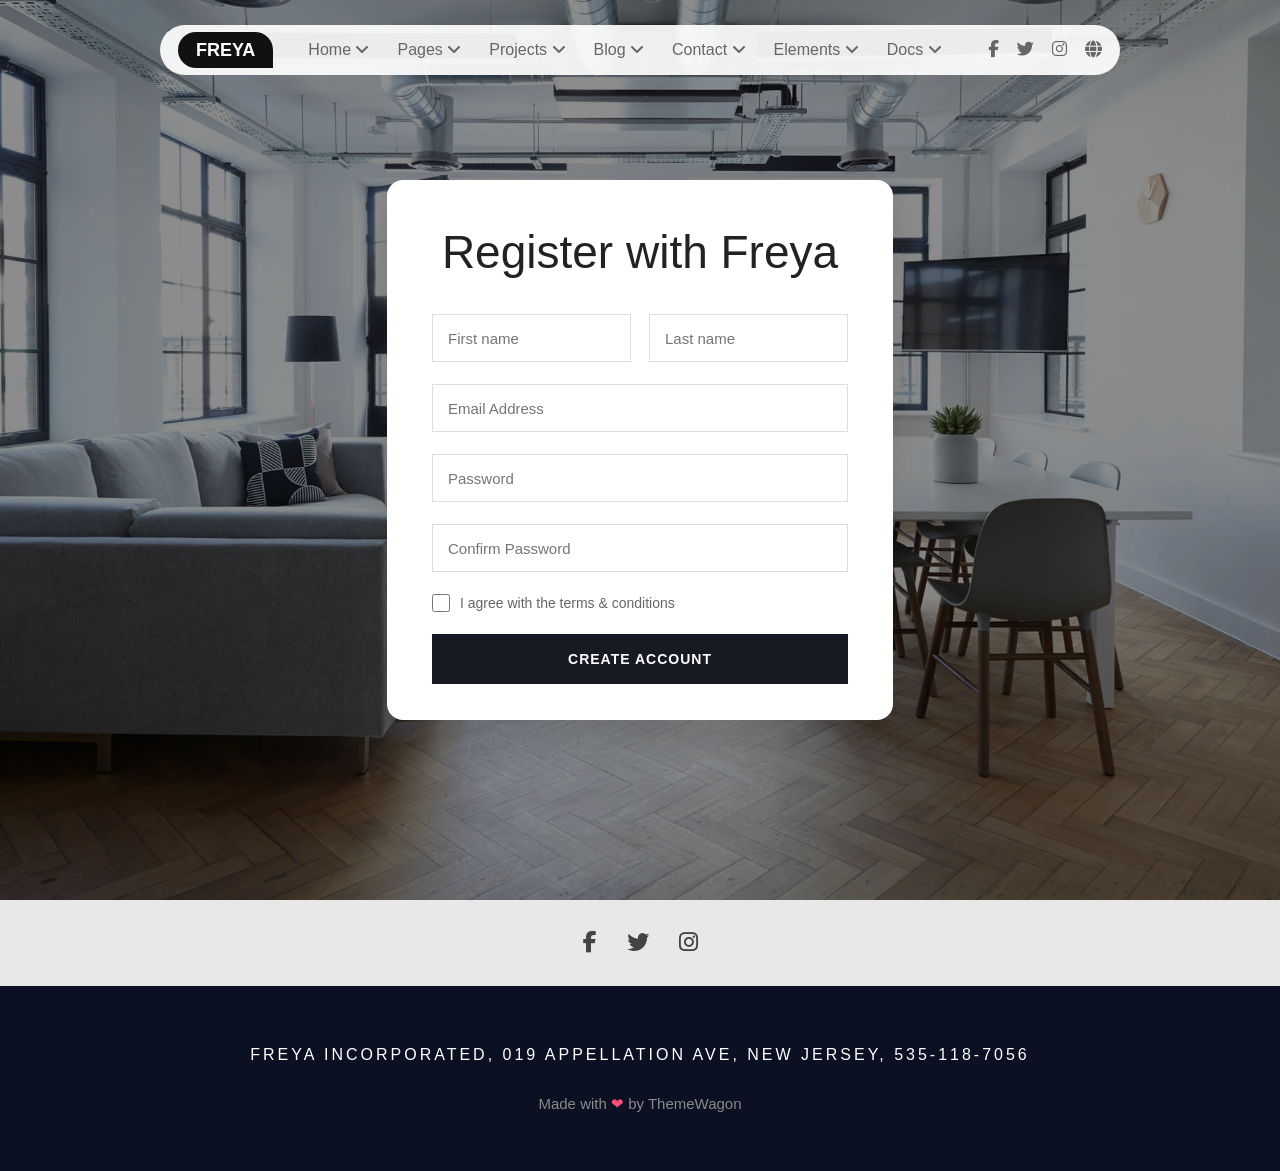
<file: login-register/register.html>
<!DOCTYPE html>
<html lang="en">

<head>
    <meta charset="UTF-8">
    <meta name="viewport" content="width=device-width, initial-scale=1.0">
    <title>Freya | Registration</title>
    <link rel="stylesheet" href="https://cdnjs.cloudflare.com/ajax/libs/font-awesome/6.5.1/css/all.min.css">
    <link rel="stylesheet" href="./style.css">
    <link rel="stylesheet" href="./register.css">

</head>

<body>

    <!-- Navbar -->
    <header class="navbar">

        <div class="logo">
            <a href="./index.html">FREYA</a>
        </div>

        <!-- Hamburger -->
        <div class="menu-toggle">
            <i class="fa-solid fa-bars"></i>
        </div>

        <nav>

            <ul class="nav-links">

                <li class="dropdown">
                    <a href="./index.html">Home <i class="fa-solid fa-angle-down"></i></a>

                    <ul class="submenu">
                        <li><a href="./index.html">Slider Header</a></li>
                        <li><a href="./index.html">Slider Classic</a></li>
                        <li><a href="./index.html">Static Header</a></li>
                        <li><a href="./index.html">Static Classic</a></li>
                        <li><a href="./index.html">Youtube Background</a></li>
                        <li><a href="./index.html">Youtube Classic</a></li>
                        <li><a href="./index.html">Self Hosted Video</a></li>
                        <li><a href="./index.html">Self Hosted Classic</a></li>
                    </ul>
                </li>

                <li class="dropdown">
                    <a href="#">Pages <i class="fa-solid fa-angle-down"></i></a>

                    <ul class="submenu">
                        <li><a href="./about/about.html">About</a></li>
                        <li><a href="#">Recognition</a></li>
                        <li><a href="#">Blank Page</a></li>
                        <li><a href="#">404 Page</a></li>
                        <li class="account-menu">
                            <a href="#">
                                Account
                                <span class="arrow">›</span>
                            </a>

                            <ul class="account-submenu">
                                <li><a href="#">Login</a></li>
                                <li><a href="#">Registration</a></li>
                            </ul>
                        </li>

                    </ul>
                </li>

                <li class="dropdown">
                    <a href="#">Projects <i class="fa-solid fa-angle-down"></i></a>

                    <ul class="submenu">
                        <li><a href="#">Projects Gallery</a></li>
                        <li><a href="#">Single Project</a></li>
                    </ul>
                </li>

                <li class="dropdown">
                    <a href="#">Blog <i class="fa-solid fa-angle-down"></i></a>

                    <ul class="submenu">
                        <li><a href="#">Blog List</a></li>
                        <li><a href="#">Single Blog</a></li>
                    </ul>
                </li>

                <li class="dropdown">
                    <a href="#">Contact <i class="fa-solid fa-angle-down"></i></a>

                    <ul class="submenu">
                        <li><a href="#">Contact 1</a></li>
                        <li><a href="#">Contact 2</a></li>
                    </ul>
                </li>

                <li class="dropdown">
                    <a href="#">Elements <i class="fa-solid fa-angle-down"></i></a>

                    <ul class="submenu large-menu">
                        <li><a href="#">Buttons</a></li>
                        <li><a href="#">Colors</a></li>
                        <li><a href="#">Form Processor</a></li>
                        <li><a href="#">Google Map</a></li>
                        <li><a href="#">Grid</a></li>
                        <li><a href="#">Icons</a></li>
                        <li><a href="#">Layout Helpers</a></li>
                        <li><a href="#">Modal Video</a></li>
                        <li><a href="#">Swiper</a></li>
                        <li><a href="#">Typography</a></li>
                    </ul>
                </li>

                <li class="dropdown">
                    <a href="#">Docs <i class="fa-solid fa-angle-down"></i></a>

                    <ul class="submenu">
                        <li><a href="#">Getting Started</a></li>
                        <li><a href="#">File Structure</a></li>
                        <li><a href="#">Customization</a></li>
                        <li><a href="#">Gulp</a></li>
                        <li><a href="#">RTL</a></li>
                        <li><a href="#">Plugins</a></li>
                        <li><a href="#">Changelog</a></li>
                    </ul>
                </li>

            </ul>

        </nav>

        <div class="social-icons">
            <a href="#"><i class="fab fa-facebook-f"></i></a>
            <a href="#"><i class="fab fa-twitter"></i></a>
            <a href="#"><i class="fab fa-instagram"></i></a>
            <a href="#"><i class="fas fa-globe"></i></a>
        </div>

    </header>

    <main>

        <section class="register-section">

            <div class="overlay"></div>

            <div class="register-box">

                <h2>Register with Freya</h2>

                <form>

                    <div class="name-fields">
                        <input type="text" placeholder="First name">
                        <input type="text" placeholder="Last name">
                    </div>

                    <input type="email" placeholder="Email Address">

                    <input type="password" placeholder="Password">

                    <input type="password" placeholder="Confirm Password">

                    <div class="terms">
                        <input type="checkbox" id="agree">
                        <label for="agree">
                            I agree with the terms &amp; conditions
                        </label>
                    </div>

                    <button>Create Account</button>

                </form>

            </div>

        </section>

    </main>

    <!-- Footer -->
    <footer>

        <div class="footer-top">

            <div class="footer-social">
                <a href="#"><i class="fab fa-facebook-f"></i></a>
                <a href="#"><i class="fab fa-twitter"></i></a>
                <a href="#"><i class="fab fa-instagram"></i></a>
            </div>

        </div>

        <div class="footer-bottom">

            <p class="footer-address">
                FREYA INCORPORATED, 019 APPELLATION AVE,
                NEW JERSEY, 535-118-7056
            </p>

            <p class="footer-credit">
                Made with <span>❤</span> by ThemeWagon
            </p>

        </div>

    </footer>
</body>

</html>
</file>
<file: index.css>
* {
    margin: 0;
    padding: 0;
    box-sizing: border-box;
}

body {
    font-family: oe UI, sans-serif;
}


/* NAVBAR */

.menu-toggle{
    display: none;
}

.navbar {
    position: fixed;
    top: 25px;
    left: 50%;
    transform: translateX(-50%);
    width: 75%;
    height: 50px;
    background: rgba(255, 255, 255, .92);
    border-radius: 40px;
    display: flex;
    align-items: center;
    padding: 0 18px;
    z-index: 1000;
}

/* LOGO */
.logo {
    display: flex;
    justify-content: center;
    align-items: center;
    height: 36px;
    background: #111;
    color: #fff;
    padding: 0 18px;
    border-top-left-radius: 25px;
    border-top-right-radius: 25px;
    border-bottom-left-radius: 25px;
    font-size: 18px;
    font-weight: 600;
    flex-shrink: 0;
}
.logo a{
    text-decoration: none;
    color: white;
}

/* NAVIGATION */
nav {
    margin-left: 35px;
    flex: 1;
}

.nav-links {
    display: flex;
    align-items: center;
    list-style: none;
    gap: 28px;
}

.nav-links li {
    position: relative;
}

.nav-links a {
    text-decoration: none;
    color: #666;
    font-size: 16px;
    font-weight: 500;
    transition: .3s;
}

.nav-links a:hover {
    color: #111;
}

/* DROPDOWN */

.submenu {
    position: absolute;
    top: 48px;
    left: 0;
    width: 240px;
    background: #efefef;
    list-style: none;
    padding: 10px 0;
    visibility: hidden;
    transform: translateY(10px);
    transition: .3s;
    box-shadow: 0 10px 30px rgba(0, 0, 0, .08);
    opacity: 0;
}

.dropdown:hover .submenu {
    opacity: 1;
    visibility: visible;
    transform: translateY(0);
}

.submenu li {
    width: 100%;
}

.submenu li a {
    display: block;
    padding: 14px 22px;
    color: #666;
    font-size: 17px;
}

.submenu li a:hover {
    color: #111;
}

.large-menu {
    width: 260px;
}


/* ACCOUNT SUBMENU */
.account-menu {
    position: relative;
}

.account-menu>a {
    display: flex;
    justify-content: space-between;
    align-items: center;
}

.account-menu .arrow {
    margin-left: auto;
    font-size: 18px;
}

.account-submenu {
    position: absolute;
    top: 0;
    left: 100%;
    width: 180px;
    background: #efefef;
    list-style: none;
    padding: 10px 0;
    opacity: 0;
    visibility: hidden;
    transition: .3s;
    box-shadow: 0 10px 30px rgba(0, 0, 0, .08);
}

.account-menu:hover .account-submenu {
    opacity: 1;
    visibility: visible;
}

.account-submenu li a {
    display: block;
    padding: 14px 22px;
    color: #666;
    text-decoration: none;
    font-size: 17px;
}

.account-submenu li a:hover {
    color: #111;
}

/* SOCIAL ICONS */
.social-icons {
    display: flex;
    gap: 18px;
    margin-left: auto;
}

.social-icons a {
    color: #666;
    font-size: 17px;
    transition: .3s;
}

.social-icons a:hover {
    color: #111;
}


/* HERO SECTION */
.hero-slider {
    position: relative;
    width: 100%;
    height: 100vh;
    overflow: hidden;
    background: #000;
}

/* OVERLAY */
.hero-slider::after {
    content: "";
    position: absolute;
    inset: 0;
    background: rgba(0, 0, 0, 0.45);
    z-index: 1;
}

/* SLIDES */
.slide {
    position: absolute;
    inset: 0;
    background-size: cover;
    background-position: center;
    background-repeat: no-repeat;
    opacity: 0;
    z-index: 0;
    animation: slideAnimation 18s infinite;
}

.slide-1 {
    background-image: url("./images/header_1.jpg");
    animation-delay: 0s;
}

.slide-2 {
    background-image: url("./images/header_2.jpg");
    animation-delay: 6s;
}

.slide-3 {
    background-image: url("./images/header_3.jpg");
    animation-delay: 12s;
}

/* HERO CONTENT */
.hero-content {
    position: absolute;
    top: 50%;
    left: 10%;
    right: 10%;
    transform: translateY(-50%);
    z-index: 2;
    display: flex;
    justify-content: space-between;
    align-items: center;
    width: auto;
    max-width: 1200px;
    color: #fff;
    opacity: 0;
    animation: contentAnimation 18s infinite;
}

.slide-1 .hero-content {
    animation-delay: 0s;
}

.slide-2 .hero-content {
    animation-delay: 6s;
}

.slide-3 .hero-content {
    animation-delay: 12s;
}

.hero-content p {
    font-size: 14px;
    letter-spacing: 4px;
    text-transform: uppercase;
    margin-bottom: 15px;
}

.hero-content h1 {
    font-size: clamp(3rem, 7vw, 6rem);
    font-weight: 300;
    line-height: 1.1;
    margin-bottom: 30px;
}

.hero-content .btn {
    display: inline-block;
    padding: 14px 32px;
    border: 2px solid #fff;
    color: #fff;
    text-decoration: none;
    letter-spacing: 2px;
    transition: all 0.4s ease;
}

.hero-content .btn:hover {
    background: #fff;
    color: #000;
}

/* IMAGE ANIMATION */
@keyframes slideAnimation {

    0% {
        opacity: 1;
    }

    5% {
        opacity: 1;
    }

    30% {
        opacity: 1;
    }

    38% {
        opacity: 0;
    }

    100% {
        opacity: 0;
    }
}

/* CONTENT ANIMATION */
@keyframes contentAnimation {

    0% {
        opacity: 1;
        transform: translateY(-50%) translateX(0);
    }

    28% {
        opacity: 1;
        transform: translateY(-50%) translateX(0);
    }

    33.33% {
        opacity: 0;
        transform: translateY(-50%) translateX(30px);
    }

    100% {
        opacity: 0;
        transform: translateY(-50%) translateX(30px);
    }
}

/* SERVICES SECTION */

.services {
    background: #f7f7f7;
    padding: 120px 0;
}

/* HEADER */
.services-header {
    text-align: center;
    max-width: 850px;
    margin: 0 auto 80px;
}

.services-header h2 {
    font-size: 52px;
    font-weight: 300;
    line-height: 1.4;
    color: #222;
    margin-bottom: 25px;
}

.services-header p {
    font-size: 15px;
    color: #777;
}

/* GRID */
.services-grid {
    width: 80%;
    margin: auto;
    display: grid;
    grid-template-columns: repeat(3, 1fr);
    gap: 35px;
}

/* CARD */
.service-card img {
    width: 100%;
    height: 380px;
    object-fit: cover;
    display: block;
}

.service-card h3 {
    text-align: center;
    margin: 28px 0 18px;
    font-size: 28px;
    font-weight: 300;
    letter-spacing: 3px;
    color: #222;
}

.service-card p {
    font-size: 17px;
    line-height: 1.8;
    color: #666;
}

/* SHOWCASE SECTION */

.showcase {
    height: 539.862px;
    background:
        linear-gradient(rgba(0, 0, 0, .35),
            rgba(0, 0, 0, .35)),
        url("./images/banner_1.jpg");
    background-size: cover;
    background-position: center;
    background-repeat: no-repeat;
    position: relative;
}


/* CENTER CONTENT */
.showcase-overlay {
    position: absolute;
    top: 50%;
    left: 50%;
    transform: translate(-50%, -50%);
    text-align: center;
    color: #fff;
}

.showcase-overlay h2 {
    font-size: 110px;
    font-weight: 300;
    margin-bottom: 15px;
    letter-spacing: 2px;
}

.showcase-overlay p {
    font-size: 38px;
    font-weight: 300;
    letter-spacing: 4px;
}


/* GALLERY SECTION */
.gallery-section {
    background: #fff;
    padding: 120px 0;
}

/* CONTENT */
.gallery-content {
    max-width: 800px;
    margin: 0 auto 80px;
    text-align: center;
}

.gallery-content h2 {
    font-size: 48px;
    font-weight: 300;
    color: #222;
    margin-bottom: 25px;
}

.gallery-content p {
    font-size: 16px;
    line-height: 1.9;
    color: #666;
}

/* GRID */

.gallery-grid {
    width: 70%;
    margin: auto;
    display: grid;
    grid-template-columns: repeat(2, 1fr);
    gap: 20px;
}

/* IMAGES */

.gallery-grid img {
    width: 100%;
    display: block;
    object-fit: cover;
}

.gallery-large {
    grid-column: 1 / 3;
}

/* GREEN BANNER */
.green-banner {
    height: 500px;
    background:
        linear-gradient(rgba(0, 0, 0, .45),
            rgba(0, 0, 0, .45)),
        url("./images/banner_2.jpg");
    background-size: cover;
    background-position: center;
    background-repeat: no-repeat;
    position: relative;
}

/* CONTENT */
.green-banner-content {
    position: absolute;
    top: 50%;
    left: 50%;
    transform: translate(-50%, -50%);
    text-align: center;
    color: #fff;
    width: 90%;
}

.green-banner-content h2 {
    font-size: 110px;
    font-weight: 300;
    line-height: 1.1;
    margin-bottom: 20px;
}

.green-banner-content p {
    font-size: 34px;
    letter-spacing: 4px;
    font-weight: 300;
}


/* GREEN GALLERY */

.green-gallery {
    background: #fff;
    padding: 120px 0;
}

/* CONTENT */

.green-gallery-content {
    max-width: 800px;
    margin: 0 auto 80px;
    text-align: center;
}

.green-gallery-content h2 {
    font-size: 48px;
    font-weight: 300;
    color: #222;
    margin-bottom: 25px;
}

.green-gallery-content p {
    font-size: 16px;
    line-height: 1.9;
    color: #666;
}

/* GRID */
.green-gallery-grid {
    width: 70%;
    margin: auto;
    display: grid;
    grid-template-columns: repeat(2, 1fr);
    gap: 20px;
}

/* IMAGES */
.green-gallery-grid img {
    width: 100%;
    display: block;
    object-fit: cover;
}

/* LARGE IMAGE */
.green-gallery-large {
    grid-column: 1 / 3;
}

/* PRESTANA BANNER */
.prestana-banner {
    height: 500px;
    background:
        linear-gradient(rgba(0, 0, 0, .45),
            rgba(0, 0, 0, .45)),
        url("./images/banner_3.jpg");
    background-size: cover;
    background-position: center;
    background-repeat: no-repeat;
    position: relative;
}

/* CONTENT */
.prestana-content {
    position: absolute;
    top: 50%;
    left: 50%;
    transform: translate(-50%, -50%);
    text-align: center;
    color: #fff;
    width: 90%;
}

.prestana-content h2 {
    font-size: 110px;
    font-weight: 300;
    line-height: 1.1;
    margin-bottom: 20px;
}

.prestana-content p {
    font-size: 34px;
    font-weight: 300;
    letter-spacing: 4px;
}

/* PAINT GALLERY */
.paint-gallery {
    background: #fff;
    padding: 120px 0;
}

/* CONTENT */
.paint-gallery-content {
    max-width: 850px;
    margin: 0 auto 80px;
    text-align: center;
}

.paint-gallery-content h2 {
    font-size: 48px;
    font-weight: 300;
    color: #222;
    margin-bottom: 25px;
}

.paint-gallery-content p {
    font-size: 16px;
    line-height: 1.9;
    color: #666;
}

/* GRID */
.paint-gallery-grid {
    width: 70%;
    margin: auto;
    display: grid;
    grid-template-columns: repeat(2, 1fr);
    gap: 18px;
}

/* IMAGES */
.paint-gallery-grid img {
    width: 100%;
    height: 500px;
    object-fit: cover;
    display: block;
}

/* EXQUISITE BANNER */
.exquisite-banner {
    height: 500px;
    background:
        linear-gradient(rgba(0, 0, 0, .45),
            rgba(0, 0, 0, .45)),
        url("./images/banner_4.jpg");
    background-size: cover;
    background-position: center;
    background-repeat: no-repeat;
    position: relative;
}

/* CONTENT */
.exquisite-content {
    position: absolute;
    top: 50%;
    left: 50%;
    transform: translate(-50%, -50%);
    text-align: center;
    color: #fff;
    width: 90%;
}

.exquisite-content h2 {
    font-size: 110px;
    font-weight: 300;
    line-height: 1.1;
    margin-bottom: 20px;
}

.exquisite-content p {
    font-size: 34px;
    font-weight: 300;
    letter-spacing: 4px;
}

/* MANSION GALLERY */
.mansion-gallery {
    background: #fff;
    padding: 120px 0;
}

/* CONTENT */
.mansion-content {
    max-width: 850px;
    margin: 0 auto 80px;
    text-align: center;
}

.mansion-content h2 {
    font-size: 48px;
    font-weight: 300;
    color: #222;
    margin-bottom: 25px;
}

.mansion-content p {
    font-size: 16px;
    line-height: 1.9;
    color: #666;
}

/* GRID */
.mansion-grid {
    width: 70%;
    margin: auto;
    display: grid;
    grid-template-columns: repeat(2, 1fr);
    gap: 18px;
}

/* IMAGES */
.mansion-grid img {
    width: 100%;
    height: 450px;
    object-fit: cover;
    display: block;
}

.mansion-grid .mansion-large {
    grid-column: 1 / 3;
    height: 800px;
}

/* ==========================
   FOOTER
========================== */

/* TOP FOOTER */
.footer-top {
    background: #e8e8e8;
    padding: 30px 0;
    display: flex;
    justify-content: center;
    align-items: center;
}

/* SOCIAL ICONS */
.footer-social {
    display: flex;
    align-items: center;
    gap: 30px;
}

.footer-social a {
    color: #444;
    font-size: 22px;
    text-decoration: none;
    transition: all .3s ease;
}

.footer-social a:hover {
    color: #111;
    transform: translateY(-2px);
}

/* BOTTOM FOOTER */
.footer-bottom {
    background: #0b1022;
    text-align: center;
    padding: 55px 20px;
}

/* ADDRESS */
.footer-address {
    color: #ffffff;
    font-size: 16px;
    font-weight: 300;
    letter-spacing: 3px;
    text-transform: uppercase;
    line-height: 1.8;
    margin-bottom: 22px;
}

/* CREDIT */
.footer-credit {
    color: #8a8a8a;
    font-size: 15px;
    line-height: 1.6;
}

.footer-credit span {
    color: #ff4f7a;
}


/* RESPONSIVE */

@media(max-width:1200px) {

    .navbar {
        width: 90%;
    }

    .nav-links {
        gap: 18px;
    }

    .hero-content {
        left: 8%;
        right: 8%;
        max-width: 1000px;
    }

    .hero-content h1 {
        font-size: clamp(2.8rem, 6vw, 5rem);
    }

    .services-header {
        max-width: 700px;
    }

    .services-header h2 {
        font-size: 42px;
    }

    .services-grid {
        width: 90%;
        gap: 25px;
    }

    .service-card img {
        height: 320px;
    }

    .service-card h3 {
        font-size: 24px;
    }

    .service-card p {
        font-size: 15px;
    }

    .showcase {
        height: 650px;
    }

    .showcase-overlay h2 {
        font-size: 90px;
    }

    .gallery-grid {
        width: 80%;
    }

    .gallery-content h2 {
        font-size: 40px;
    }

    .showcase-overlay p {
        font-size: 32px;
    }

    .green-banner {
        height: 600px;
    }

    .green-banner-content h2 {
        font-size: 85px;
    }

    .green-banner-content p {
        font-size: 28px;
    }

    .green-gallery-grid {
        width: 80%;
    }

    .green-gallery-content h2 {
        font-size: 40px;
    }

    .prestana-banner {
        height: 600px;
    }

    .prestana-content h2 {
        font-size: 85px;
    }

    .prestana-content p {
        font-size: 28px;
    }

    .paint-gallery-grid {
        width: 80%;
    }

    .paint-gallery-content h2 {
        font-size: 40px;
    }

    .paint-gallery-grid img {
        height: 420px;
    }

    .exquisite-banner {
        height: 600px;
    }

    .exquisite-content h2 {
        font-size: 85px;
    }

    .exquisite-content p {
        font-size: 28px;
    }

    .mansion-grid {
        width: 80%;
    }

    .mansion-content h2 {
        font-size: 40px;
    }

    .mansion-large {
        height: 600px;
    }

    .footer-address {
        font-size: 15px;
    }

}

@media(max-width:992px) {

    .navbar {
        width: 95%;
        height: auto;
        flex-direction: column;
        padding: 15px;
        gap: 15px;
    }

    nav {
        margin-left: 0;
        width: 100%;
    }

    .nav-links {
        flex-wrap: wrap;
        justify-content: center;
    }

    .social-icons {
        margin-left: 0;
    }

    .hero-content {
        left: 6%;
        right: 6%;

        flex-direction: column;
        align-items: flex-start;
        justify-content: center;
        gap: 25px;
    }

    .hero-content h1 {
        font-size: clamp(2.5rem, 7vw, 4rem);
    }

    .hero-content p {
        font-size: 13px;
        letter-spacing: 3px;
    }

    .hero-content .btn {
        padding: 12px 28px;
        font-size: 14px;
    }

    .services-grid {
        grid-template-columns: 1fr;
        width: 90%;
    }

    .services-header h2 {
        font-size: 40px;
    }

    .service-card img {
        height: 350px;
    }

    .showcase {
        height: 550px;
    }

    .showcase-overlay h2 {
        font-size: 70px;
    }

    .gallery-content {
        width: 90%;
    }

    .gallery-content h2 {
        font-size: 34px;
    }

    .gallery-grid {
        width: 90%;
        gap: 15px;
    }

    .showcase-overlay p {
        font-size: 26px;
    }

    .green-banner {
        height: 500px;
    }

    .green-banner-content h2 {
        font-size: 65px;
    }

    .green-banner-content p {
        font-size: 24px;
    }

    .green-gallery-content {
        width: 90%;
    }

    .green-gallery-content h2 {
        font-size: 34px;
    }

    .green-gallery-grid {
        width: 90%;
    }

    .prestana-banner {
        height: 500px;
    }

    .prestana-content h2 {
        font-size: 65px;
    }

    .prestana-content p {
        font-size: 24px;
    }

    .paint-gallery-content {
        width: 90%;
    }

    .paint-gallery-content h2 {
        font-size: 34px;
    }

    .paint-gallery-grid {
        width: 90%;
    }

    .paint-gallery-grid img {
        height: 350px;
    }

    .exquisite-banner {
        height: 600px;
    }

    .exquisite-content h2 {
        font-size: 85px;
    }

    .exquisite-content p {
        font-size: 28px;
    }

    .mansion-content {
        width: 90%;
    }

    .mansion-content h2 {
        font-size: 34px;
    }

    .mansion-grid {
        width: 90%;
        gap: 15px;
    }

    .mansion-large {
        height: 500px;
    }

    .footer-bottom {
        padding: 50px 20px;
    }

    .footer-address {
        font-size: 14px;

        letter-spacing: 2px;
    }

    .footer-credit {
        font-size: 14px;
    }
}

@media(max-width:768px) {

    .nav-links {
        gap: 12px;
    }

    .nav-links a {
        font-size: 14px;
    }

    .hero-content {
        left: 5%;
        right: 5%;
        top: 50%;
    }

    .hero-content h1 {
        font-size: clamp(2rem, 8vw, 3.2rem);
        line-height: 1.2;
        margin-bottom: 20px;
    }

    .hero-content p {
        font-size: 12px;
        letter-spacing: 2px;
        margin-bottom: 10px;
    }

    .hero-content .btn {
        padding: 12px 24px;
        font-size: 13px;
        letter-spacing: 1px;
    }

    .services {
        padding: 80px 20px;
    }

    .services-header {
        margin-bottom: 60px;
    }

    .services-header h2 {
        font-size: 32px;
        line-height: 1.5;
    }

    .services-header p {
        font-size: 14px;
    }

    .services-grid {
        grid-template-columns: 1fr;
        width: 100%;
        gap: 50px;
    }

    .service-card {
        text-align: center;
    }

    .service-card img {
        height: 300px;
    }

    .service-card h3 {
        font-size: 22px;
        margin: 20px 0 15px;
    }

    .service-card p {
        font-size: 15px;
        line-height: 1.7;
        max-width: 500px;
        margin: auto;
    }

    .showcase {
        height: 450px;
    }

    .showcase-overlay h2 {
        font-size: 56px;
    }

    .showcase-overlay p {
        font-size: 22px;
    }

    .gallery-section {
        padding: 80px 0;
    }

    .gallery-content h2 {
        font-size: 30px;
    }

    .gallery-content p {
        font-size: 15px;
    }

    .gallery-grid {
        width: 90%;
    }

    .green-banner {
        height: 420px;
    }

    .green-banner-content h2 {
        font-size: 48px;
    }

    .green-banner-content p {
        font-size: 20px;
        letter-spacing: 3px;
    }

    .green-gallery {
        padding: 80px 0;
    }

    .green-gallery-content {
        width: 90%;
        margin-bottom: 60px;
    }

    .green-gallery-content h2 {
        font-size: 30px;
    }

    .green-gallery-content p {
        font-size: 15px;
    }

    .green-gallery-grid {
        width: 90%;
        gap: 15px;
    }

    .prestana-banner {
        height: 420px;
    }

    .prestana-content h2 {
        font-size: 48px;
    }

    .prestana-content p {
        font-size: 20px;
        letter-spacing: 3px;
    }

    .paint-gallery {
        padding: 80px 0;
    }

    .paint-gallery-content {
        width: 90%;
        margin-bottom: 60px;
    }

    .paint-gallery-content h2 {
        font-size: 30px;
    }

    .paint-gallery-content p {
        font-size: 15px;
    }

    .paint-gallery-grid {
        width: 90%;
        gap: 15px;
    }

    .paint-gallery-grid img {
        height: 300px;
    }

    .exquisite-banner {
        height: 420px;
    }

    .exquisite-content h2 {
        font-size: 48px;
    }

    .exquisite-content p {
        font-size: 20px;
        letter-spacing: 3px;
    }

    .mansion-gallery {
        padding: 80px 0;
    }

    .mansion-content {
        width: 90%;
        margin-bottom: 60px;
    }

    .mansion-content h2 {
        font-size: 30px;
    }

    .mansion-content p {
        font-size: 15px;
    }

    .mansion-grid {
        width: 90%;
        gap: 12px;
    }

    .mansion-large {
        height: 400px;
    }

    .footer-top {
        padding: 25px 0;
    }

    .footer-social {
        gap: 25px;
    }

    .footer-social a {
        font-size: 20px;
    }

    .footer-bottom {
        padding: 45px 15px;
    }

    .footer-address {
        font-size: 13px;
        letter-spacing: 1.5px;
        line-height: 1.7;
    }

    .footer-credit {
        font-size: 13px;
    }
}

@media (max-width:576px) {

    .navbar {
        width: 95%;
        padding: 15px 20px;
        position: fixed;
        display: flex;
        flex-direction: row;
        justify-content: space-between;
        align-items: center;
    }

    /* Show Hamburger */
    .menu-toggle {
        display: block;
        font-size: 24px;
        cursor: pointer;
        color: #333;
    }

    /* Hide desktop navbar */
    nav {
        display: none;
        position: absolute;
        top: 75px;
        left: 0;
        width: 100%;
        background: #fff;
        border-radius: 15px;
        box-shadow: 0 10px 25px rgba(0,0,0,.15);
        overflow: hidden;
        z-index: 1000;
    }

    /* Show menu on hover */
    .menu-toggle:hover + nav,
    nav:hover {
        display: block;
    }

    /* Hide Social Icons */
    .social-icons {
        display: none;
    }

    .nav-links {
        display: flex;
        flex-direction: column;
        width: 100%;
        list-style: none;
    }

    .nav-links li {
        width: 100%;
    }

    .nav-links li a {
        display: flex;
        justify-content: space-between;
        align-items: center;
        padding: 15px 20px;
        text-decoration: none;
        color: #333;
        font-size: 15px;
        transition: .3s;
    }

    .nav-links li a:hover {
        background: #f5f5f5;
    }

    /* Dropdown */
    .submenu {
        position: static;
        display: none;
        width: 100%;
        background: #fafafa;
        box-shadow: none;
        border-left: 3px solid #333;
    }

    .dropdown:hover>.submenu {
        display: block;
    }

    .submenu li a {
        padding: 12px 35px;
        font-size: 14px;
    }

    .account-submenu {
        position: static;
        display: none;
        background: #f3f3f3;
    }

    .account-menu:hover>.account-submenu {
        display: block;
    }

    .account-submenu li a {
        padding-left: 50px;
    }


    .hero-slider {
        height: 100vh;
    }

    .hero-content {
        left: 20px;
        right: 20px;
        width: auto;
        flex-direction: column;
        align-items: flex-start;
    }

    .hero-content h1 {
        font-size: 2rem;
        line-height: 1.15;
        margin-bottom: 18px;
    }

    .hero-content p {
        font-size: 11px;
        letter-spacing: 1.5px;
    }

    .hero-content .btn {
        padding: 10px 20px;
        font-size: 12px;
    }


    .services {
        padding: 80px 0;
    }

    .services-header h2 {
        font-size: 30px;
    }

    .service-card h3 {
        font-size: 22px;
    }


    .showcase {
        height: 350px;
    }

    .showcase-overlay {
        width: 90%;
    }

    .showcase-overlay h2 {
        font-size: 42px;
        margin-bottom: 10px;
    }

    .showcase-overlay p {
        font-size: 18px;
        letter-spacing: 2px;
    }


    .gallery-content {
        width: 90%;
        margin-bottom: 50px;
    }

    .gallery-content h2 {
        font-size: 26px;
    }

    .gallery-grid {
        grid-template-columns: 1fr;
    }

    .gallery-large {
        grid-column: auto;
    }


    .green-banner {
        height: 350px;
    }

    .green-banner-content {
        width: 95%;
    }

    .green-banner-content h2 {
        font-size: 36px;
        margin-bottom: 12px;
    }

    .green-banner-content p {
        font-size: 16px;
        letter-spacing: 2px;
    }


    .green-gallery-content h2 {
        font-size: 24px;
    }

    .green-gallery-grid {
        grid-template-columns: 1fr;
    }

    .green-gallery-large {
        grid-column: auto;
    }


    .prestana-banner {
        height: 350px;
    }

    .prestana-content {
        width: 95%;
    }

    .prestana-content h2 {
        font-size: 34px;
        margin-bottom: 12px;
    }

    .prestana-content p {
        font-size: 16px;
        letter-spacing: 2px;
    }



    .paint-gallery-content h2 {
        font-size: 24px;
    }

    .paint-gallery-grid {
        grid-template-columns: 1fr;
    }

    .paint-gallery-grid img {
        height: 280px;
    }



    .exquisite-banner {
        height: 350px;
    }

    .exquisite-content {
        width: 95%;
    }

    .exquisite-content h2 {
        font-size: 34px;
        margin-bottom: 12px;
    }

    .exquisite-content p {
        font-size: 16px;
        letter-spacing: 2px;
    }



    .mansion-content h2 {
        font-size: 24px;
    }

    .mansion-grid {
        grid-template-columns: 1fr;
    }

    .mansion-large {
        grid-column: auto;
        height: 280px;
    }


    .footer-top {
        padding: 20px 0;
    }

    .footer-social {
        gap: 20px;
    }

    .footer-social a {
        font-size: 18px;
    }

    .footer-bottom {
        padding: 40px 15px;
    }

    .footer-address {
        font-size: 12px;
        letter-spacing: 1px;
        line-height: 1.6;
    }

    .footer-credit {
        font-size: 12px;
    }
}
</file>
<file: contact/contact.css>
* {
    margin: 0;
    padding: 0;
    box-sizing: border-box;
}

body {
    font-family: oe UI, sans-serif;
}


/* NAVBAR */

.menu-toggle{
    display: none;
}

.navbar {
    position: fixed;
    top: 25px;
    left: 50%;
    transform: translateX(-50%);
    width: 75%;
    height: 50px;
    background: rgba(255, 255, 255, .92);
    border-radius: 40px;
    display: flex;
    align-items: center;
    padding: 0 18px;
    z-index: 1000;
}

/* LOGO */
.logo {
    display: flex;
    justify-content: center;
    align-items: center;
    height: 36px;
    background: #111;
    color: #fff;
    padding: 0 18px;
    border-top-left-radius: 25px;
    border-top-right-radius: 25px;
    border-bottom-left-radius: 25px;
    font-size: 18px;
    font-weight: 600;
    flex-shrink: 0;
}
.logo a{
    text-decoration: none;
    color: white;
}

/* NAVIGATION */
nav {
    margin-left: 35px;
    flex: 1;
}

.nav-links {
    display: flex;
    align-items: center;
    list-style: none;
    gap: 28px;
}

.nav-links li {
    position: relative;
}

.nav-links a {
    text-decoration: none;
    color: #666;
    font-size: 16px;
    font-weight: 500;
    transition: .3s;
}

.nav-links a:hover {
    color: #111;
}

/* DROPDOWN */

.submenu {
    position: absolute;
    top: 48px;
    left: 0;
    width: 240px;
    background: #efefef;
    list-style: none;
    padding: 10px 0;
    visibility: hidden;
    transform: translateY(10px);
    transition: .3s;
    box-shadow: 0 10px 30px rgba(0, 0, 0, .08);
    opacity: 0;
}

.dropdown:hover .submenu {
    opacity: 1;
    visibility: visible;
    transform: translateY(0);
}

.submenu li {
    width: 100%;
}

.submenu li a {
    display: block;
    padding: 14px 22px;
    color: #666;
    font-size: 17px;
}

.submenu li a:hover {
    color: #111;
}

.large-menu {
    width: 260px;
}


/* ACCOUNT SUBMENU */
.account-menu {
    position: relative;
}

.account-menu>a {
    display: flex;
    justify-content: space-between;
    align-items: center;
}

.account-menu .arrow {
    margin-left: auto;
    font-size: 18px;
}

.account-submenu {
    position: absolute;
    top: 0;
    left: 100%;
    width: 180px;
    background: #efefef;
    list-style: none;
    padding: 10px 0;
    opacity: 0;
    visibility: hidden;
    transition: .3s;
    box-shadow: 0 10px 30px rgba(0, 0, 0, .08);
}

.account-menu:hover .account-submenu {
    opacity: 1;
    visibility: visible;
}

.account-submenu li a {
    display: block;
    padding: 14px 22px;
    color: #666;
    text-decoration: none;
    font-size: 17px;
}

.account-submenu li a:hover {
    color: #111;
}

/* SOCIAL ICONS */
.social-icons {
    display: flex;
    gap: 18px;
    margin-left: auto;
}

.social-icons a {
    color: #666;
    font-size: 17px;
    transition: .3s;
}

.social-icons a:hover {
    color: #111;
}


/*=========================
        Hire Hero
=========================*/

.hire-hero{
    width:100%;
    height:500px;

    background:url("./images/contacts_header.jpg") center center/cover no-repeat;

    position:relative;

    display:flex;
    justify-content:center;
    align-items:center;
}

.hero-overlay{
    position:absolute;
    inset:0;
    background:rgba(0,0,0,.45);
}

.hero-content{
    position:relative;
    z-index:1;
    text-align:center;
    color:#fff;
}

.hero-content h1{
    font-size:90px;
    font-weight:300;
    margin-bottom:15px;
    letter-spacing:1px;
}

.hero-content p{
    font-size:24px;
    font-weight:300;
    letter-spacing:4px;
    color:rgba(255,255,255,.85);
}

/*=========================
      Contact Section
=========================*/

.contact-section{
    background:#fff;
    padding:100px 0;
}

.contact-container{

    width:75%;
    margin:auto;

    display:grid;
    grid-template-columns:300px 1fr;
    gap:80px;

    margin-bottom:70px;
}

/* Left */

.office{
    margin-bottom:35px;
}

.office h3{
    font-size:30px;
    font-weight:300;
    margin-bottom:12px;
}

.office p{
    color:#666;
    line-height:1.8;
    font-size:15px;
}

.socials h3{
    font-size:36px;
    font-weight:300;
    margin-bottom:18px;
}

.contact-social-icons{
    display:flex;
    gap:12px;
}

.contact-social-icons a{
    display:flex;
    width:34px;
    height:34px;
    background:#222;
    color:#fff;
    justify-content:center;
    align-items:center;
    text-decoration:none;
    transition:.3s;
}

.contact-social-icons a:hover{
    background:#555;
}

/* Right */
.contact-form input,
.contact-form textarea{
    width:100%;
    border:1px solid #ddd;
    padding:14px;
    margin-bottom:22px;
    outline:none;
    font-size:15px;
}

.contact-form textarea{
    resize:none;
}

.contact-form input:focus,
.contact-form textarea:focus{
    border-color:#999;
}

.contact-form button{
    width:140px;
    height:45px;
    background:#181a23;
    color:#fff;
    border:none;
    cursor:pointer;
    font-size:12px;
    letter-spacing:1px;
    font-weight:600;
}

.contact-form button:hover{
    background:#333;
}

/* Map */

.map{
    width:75%;
    margin:auto;
}

.map iframe{
    width:100%;
    height:420px;
    border:none;
}


/* ==========================
   FOOTER
========================== */

/* TOP FOOTER */
.footer-top {
    background: #e8e8e8;
    padding: 30px 0;
    display: flex;
    justify-content: center;
    align-items: center;
}

/* SOCIAL ICONS */
.footer-social {
    display: flex;
    align-items: center;
    gap: 30px;
}

.footer-social a {
    color: #444;
    font-size: 22px;
    text-decoration: none;
    transition: all .3s ease;
}

.footer-social a:hover {
    color: #111;
    transform: translateY(-2px);
}

/* BOTTOM FOOTER */
.footer-bottom {
    background: #0b1022;
    text-align: center;
    padding: 55px 20px;
}

/* ADDRESS */
.footer-address {
    color: #ffffff;
    font-size: 16px;
    font-weight: 300;
    letter-spacing: 3px;
    text-transform: uppercase;
    line-height: 1.8;
    margin-bottom: 22px;
}

/* CREDIT */
.footer-credit {
    color: #8a8a8a;
    font-size: 15px;
    line-height: 1.6;
}

.footer-credit span {
    color: #ff4f7a;
}
</file>
<file: login-register/style.css>
* {
    margin: 0;
    padding: 0;
    box-sizing: border-box;
}

body {
    font-family: oe UI, sans-serif;
}

/* NAVBAR */
.menu-toggle{
    display: none;
}

.navbar {
    position: fixed;
    top: 25px;
    left: 50%;
    transform: translateX(-50%);
    width: 75%;
    height: 50px;
    background: rgba(255, 255, 255, .92);
    border-radius: 40px;
    display: flex;
    align-items: center;
    padding: 0 18px;
    z-index: 1000;
}

/* LOGO */
.logo {
    display: flex;
    justify-content: center;
    align-items: center;
    height: 36px;
    background: #111;
    color: #fff;
    padding: 0 18px;
    border-top-left-radius: 25px;
    border-top-right-radius: 25px;
    border-bottom-left-radius: 25px;
    font-size: 18px;
    font-weight: 600;
    flex-shrink: 0;
}
.logo a{
    text-decoration: none;
    color: white;
}

/* NAVIGATION */
nav {
    margin-left: 35px;
    flex: 1;
}

.nav-links {
    display: flex;
    align-items: center;
    list-style: none;
    gap: 28px;
}

.nav-links li {
    position: relative;
}

.nav-links a {
    text-decoration: none;
    color: #666;
    font-size: 16px;
    font-weight: 500;
    transition: .3s;
}

.nav-links a:hover {
    color: #111;
}

/* DROPDOWN */

.submenu {
    position: absolute;
    top: 48px;
    left: 0;
    width: 240px;
    background: #efefef;
    list-style: none;
    padding: 10px 0;
    visibility: hidden;
    transform: translateY(10px);
    transition: .3s;
    box-shadow: 0 10px 30px rgba(0, 0, 0, .08);
    opacity: 0;
}

.dropdown:hover .submenu {
    opacity: 1;
    visibility: visible;
    transform: translateY(0);
}

.submenu li {
    width: 100%;
}

.submenu li a {
    display: block;
    padding: 14px 22px;
    color: #666;
    font-size: 17px;
}

.submenu li a:hover {
    color: #111;
}

.large-menu {
    width: 260px;
}


/* ACCOUNT SUBMENU */
.account-menu {
    position: relative;
}

.account-menu>a {
    display: flex;
    justify-content: space-between;
    align-items: center;
}

.account-menu .arrow {
    margin-left: auto;
    font-size: 18px;
}

.account-submenu {
    position: absolute;
    top: 0;
    left: 100%;
    width: 180px;
    background: #efefef;
    list-style: none;
    padding: 10px 0;
    opacity: 0;
    visibility: hidden;
    transition: .3s;
    box-shadow: 0 10px 30px rgba(0, 0, 0, .08);
}

.account-menu:hover .account-submenu {
    opacity: 1;
    visibility: visible;
}

.account-submenu li a {
    display: block;
    padding: 14px 22px;
    color: #666;
    text-decoration: none;
    font-size: 17px;
}

.account-submenu li a:hover {
    color: #111;
}

/* SOCIAL ICONS */
.social-icons {
    display: flex;
    gap: 18px;
    margin-left: auto;
}

.social-icons a {
    color: #666;
    font-size: 17px;
    transition: .3s;
}

.social-icons a:hover {
    color: #111;
}




/* ==========================
   FOOTER
========================== */

/* TOP FOOTER */
.footer-top {
    background: #e8e8e8;
    padding: 30px 0;
    display: flex;
    justify-content: center;
    align-items: center;
}

/* SOCIAL ICONS */
.footer-social {
    display: flex;
    align-items: center;
    gap: 30px;
}

.footer-social a {
    color: #444;
    font-size: 22px;
    text-decoration: none;
    transition: all .3s ease;
}

.footer-social a:hover {
    color: #111;
    transform: translateY(-2px);
}

/* BOTTOM FOOTER */
.footer-bottom {
    background: #0b1022;
    text-align: center;
    padding: 55px 20px;
}

/* ADDRESS */
.footer-address {
    color: #ffffff;
    font-size: 16px;
    font-weight: 300;
    letter-spacing: 3px;
    text-transform: uppercase;
    line-height: 1.8;
    margin-bottom: 22px;
}

/* CREDIT */
.footer-credit {
    color: #8a8a8a;
    font-size: 15px;
    line-height: 1.6;
}

.footer-credit span {
    color: #ff4f7a;
}
</file>
<file: login-register/login.css>
/*=========================
        Login Section
=========================*/

.login-section{
    min-height:100vh;
    background:url("./images/login.jpg") center/cover no-repeat;
    display:flex;
    justify-content:center;
    align-items:center;
    position:relative;
}

.login-overlay{
    position:absolute;
    inset:0;
    background:rgba(0,0,0,.45);
}

.login-card{

    position:relative;
    z-index:2;

    width:360px;

    background:#fff;

    padding:45px;

    border-radius:18px;

    box-shadow:0 15px 35px rgba(0,0,0,.15);
}

.login-card h2{
    text-align:center;
    font-size:24px;
    font-weight:300;
    margin-bottom:35px;
    color:#222;
}

/*=========================
        Input Group
=========================*/

.input-group{

    display:flex;
    align-items:center;

    border:1px solid #ddd;

    height:48px;

    margin-bottom:22px;

    overflow:hidden;
}

.input-group i{

    width:45px;

    text-align:center;

    color:#777;

    border-right:1px solid #ddd;
}

.input-group input{

    flex:1;

    border:none;

    outline:none;

    padding:0 15px;

    font-size:14px;
}

.input-group:focus-within{

    border-color:#999;
}

/*=========================
        Bottom
=========================*/

.login-bottom{

    display:flex;

    justify-content:space-between;

    align-items:center;

    margin-top:10px;
}

.remember{

    display:flex;

    align-items:center;

    gap:8px;

    font-size:14px;

    color:#666;

    cursor:pointer;
}

.login-bottom button{

    width:140px;

    height:42px;

    background:#191b25;

    color:#fff;

    border:none;

    cursor:pointer;

    font-size:13px;

    font-weight:600;

    letter-spacing:1px;

    transition:.3s;
}

.login-bottom button:hover{

    background:#333;
}
</file>
<file: login-register/register.css>
/*=========================
    Register Section
=========================*/

.register-section{
    width:100%;
    min-height:100vh;

    background:url("./images/login.jpg") center/cover no-repeat;

    display:flex;
    justify-content:center;
    align-items:center;

    position:relative;
}

.overlay{
    position:absolute;
    inset:0;
    background:rgba(0,0,0,.45);
}

.register-box{

    position:relative;
    z-index:2;

    width:506px;
    height: 540px;

    background:#fff;

    padding:45px;

    border-radius:16px;

    box-shadow:0 15px 40px rgba(0,0,0,.15);
}

.register-box h2{

    text-align:center;

    font-size:46px;

    font-weight:300;

    margin-bottom:35px;

    color:#222;
}

/*=========================
        Form
=========================*/

.register-box form{

    display:flex;

    flex-direction:column;

    gap:22px;
}

.name-fields{

    display:grid;

    grid-template-columns:1fr 1fr;

    gap:18px;
}

.register-box input{

    width:100%;

    height:48px;

    padding:0 15px;

    border:1px solid #ddd;

    outline:none;

    font-size:15px;
}

.register-box input:focus{

    border-color:#999;
}

.terms{

    display:flex;

    align-items:center;

    gap:10px;

    font-size:14px;

    color:#666;
}

.terms input{

    width:18px;

    height:18px;
}

.register-box button{

    height:50px;

    background:#181a23;

    color:#fff;

    border:none;

    font-size:14px;

    font-weight:600;

    letter-spacing:1px;

    text-transform:uppercase;

    cursor:pointer;

    transition:.3s;
}

.register-box button:hover{

    background:#333;
}
</file>
